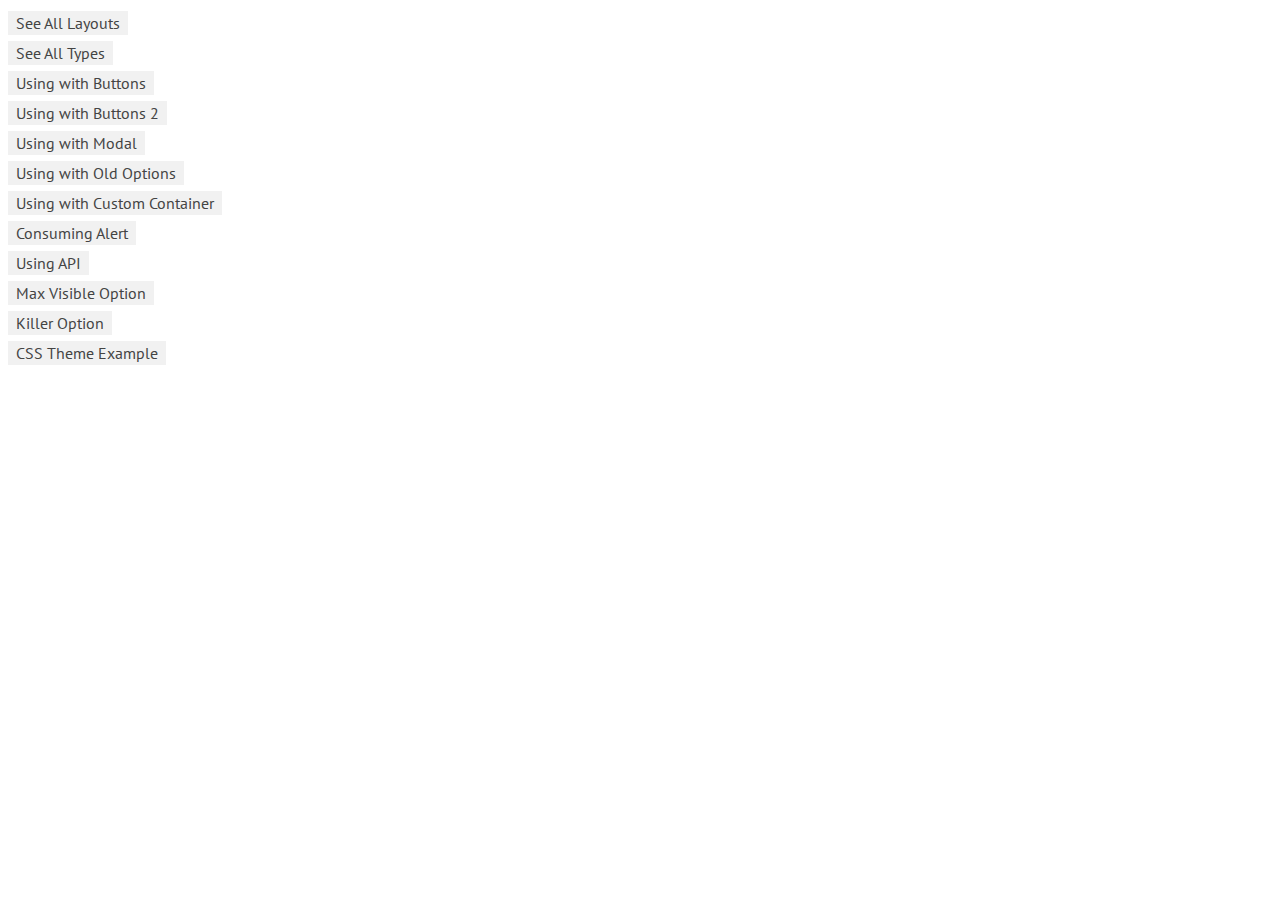
<file: cesi/static/noty-2.2.4/demo/index.html>
<!DOCTYPE html>
<html lang="en">
<head>
    <meta http-equiv="Content-Type" content="text/html; charset=UTF-8">
    <meta charset="utf-8">
    <title>Demonstration of noty</title>
    <meta name="viewport" content="width=device-width, initial-scale=1.0">
    <meta name="description" content="demonstration of some noty capabilities">

    <link href='http://fonts.googleapis.com/css?family=PT+Sans:regular,italic,bold,bolditalic&amp;subset=latin,latin-ext,cyrillic' rel='stylesheet' type='text/css'>
    <style type="text/css">

        html {
            height: 100%;
            width: 100%;
        }

        body {
            font-family: 'PT Sans', Tahoma, Arial, serif;
            line-height: 13px
        }

        a {
            color: #444;
            line-height: 30px;
            text-decoration: none;
            background: #f1f1f1;
            padding: 2px 8px;
        }

    </style>

</head>
<body>
<div class="container">
    <div>
        <a href="allLayouts.html">See All Layouts</a>
    </div>
    <div>
        <a href="allTypes.html">See All Types</a>
    </div>
    <div>
        <a href="usingWithButtons.html">Using with Buttons</a>
    </div>
    <div>
        <a href="usingWithButtons2.html">Using with Buttons 2</a>
    </div>
    <div>
        <a href="usingWithModal.html">Using with Modal</a>
    </div>
    <div>
        <a href="usingWithOldOptions.html">Using with Old Options</a>
    </div>
    <div>
        <a href="customContainer.html">Using with Custom Container</a>
    </div>
    <div>
        <a href="consumingAlert.html">Consuming Alert</a>
    </div>
    <div>
        <a href="api.html">Using API</a>
    </div>
    <div>
        <a href="usingMaxVisible.html">Max Visible Option</a>
    </div>
    <div>
        <a href="killer.html">Killer Option</a>
    </div>
    <div>
        <a href="themeCss.html">CSS Theme Example</a>
    </div>
</div>
</body>
</html>
</file>
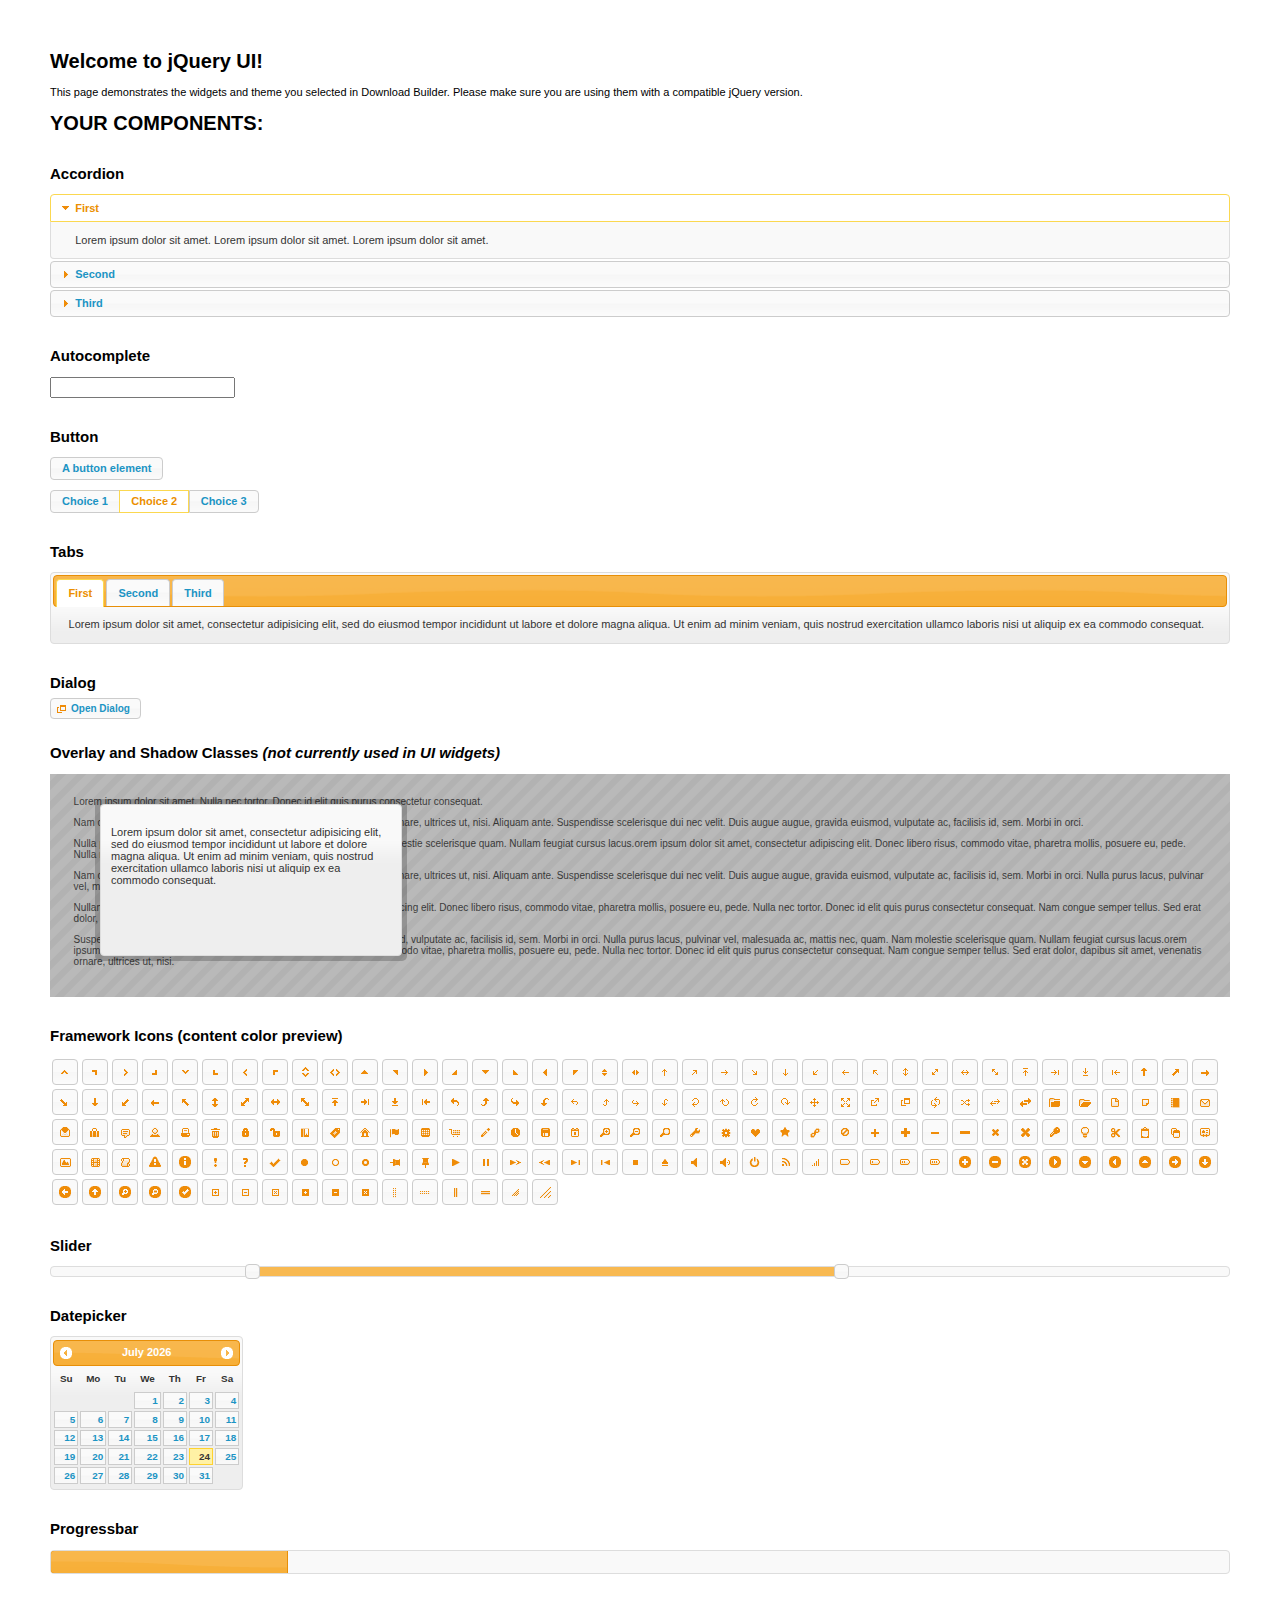
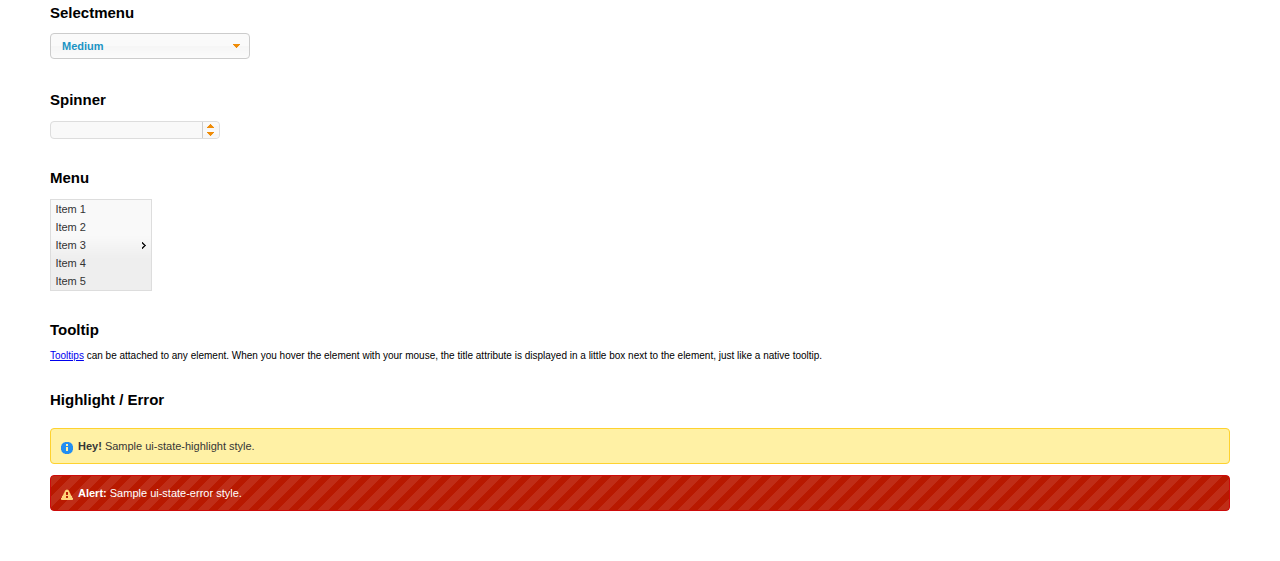
<file: cesi/static/js/ui/jquery-ui-1.11.0.custom/index.html>
<!doctype html>
<html lang="us">
<head>
	<meta charset="utf-8">
	<title>jQuery UI Example Page</title>
	<link href="jquery-ui.css" rel="stylesheet">
	<style>
	body{
		font: 62.5% "Trebuchet MS", sans-serif;
		margin: 50px;
	}
	.demoHeaders {
		margin-top: 2em;
	}
	#dialog-link {
		padding: .4em 1em .4em 20px;
		text-decoration: none;
		position: relative;
	}
	#dialog-link span.ui-icon {
		margin: 0 5px 0 0;
		position: absolute;
		left: .2em;
		top: 50%;
		margin-top: -8px;
	}
	#icons {
		margin: 0;
		padding: 0;
	}
	#icons li {
		margin: 2px;
		position: relative;
		padding: 4px 0;
		cursor: pointer;
		float: left;
		list-style: none;
	}
	#icons span.ui-icon {
		float: left;
		margin: 0 4px;
	}
	.fakewindowcontain .ui-widget-overlay {
		position: absolute;
	}
	select {
		width: 200px;
	}
	</style>
</head>
<body>

<h1>Welcome to jQuery UI!</h1>

<div class="ui-widget">
	<p>This page demonstrates the widgets and theme you selected in Download Builder. Please make sure you are using them with a compatible jQuery version.</p>
</div>

<h1>YOUR COMPONENTS:</h1>


<!-- Accordion -->
<h2 class="demoHeaders">Accordion</h2>
<div id="accordion">
	<h3>First</h3>
	<div>Lorem ipsum dolor sit amet. Lorem ipsum dolor sit amet. Lorem ipsum dolor sit amet.</div>
	<h3>Second</h3>
	<div>Phasellus mattis tincidunt nibh.</div>
	<h3>Third</h3>
	<div>Nam dui erat, auctor a, dignissim quis.</div>
</div>



<!-- Autocomplete -->
<h2 class="demoHeaders">Autocomplete</h2>
<div>
	<input id="autocomplete" title="type &quot;a&quot;">
</div>



<!-- Button -->
<h2 class="demoHeaders">Button</h2>
<button id="button">A button element</button>
<form style="margin-top: 1em;">
	<div id="radioset">
		<input type="radio" id="radio1" name="radio"><label for="radio1">Choice 1</label>
		<input type="radio" id="radio2" name="radio" checked="checked"><label for="radio2">Choice 2</label>
		<input type="radio" id="radio3" name="radio"><label for="radio3">Choice 3</label>
	</div>
</form>



<!-- Tabs -->
<h2 class="demoHeaders">Tabs</h2>
<div id="tabs">
	<ul>
		<li><a href="#tabs-1">First</a></li>
		<li><a href="#tabs-2">Second</a></li>
		<li><a href="#tabs-3">Third</a></li>
	</ul>
	<div id="tabs-1">Lorem ipsum dolor sit amet, consectetur adipisicing elit, sed do eiusmod tempor incididunt ut labore et dolore magna aliqua. Ut enim ad minim veniam, quis nostrud exercitation ullamco laboris nisi ut aliquip ex ea commodo consequat.</div>
	<div id="tabs-2">Phasellus mattis tincidunt nibh. Cras orci urna, blandit id, pretium vel, aliquet ornare, felis. Maecenas scelerisque sem non nisl. Fusce sed lorem in enim dictum bibendum.</div>
	<div id="tabs-3">Nam dui erat, auctor a, dignissim quis, sollicitudin eu, felis. Pellentesque nisi urna, interdum eget, sagittis et, consequat vestibulum, lacus. Mauris porttitor ullamcorper augue.</div>
</div>



<!-- Dialog NOTE: Dialog is not generated by UI in this demo so it can be visually styled in themeroller-->
<h2 class="demoHeaders">Dialog</h2>
<p><a href="#" id="dialog-link" class="ui-state-default ui-corner-all"><span class="ui-icon ui-icon-newwin"></span>Open Dialog</a></p>

<h2 class="demoHeaders">Overlay and Shadow Classes <em>(not currently used in UI widgets)</em></h2>
<div style="position: relative; width: 96%; height: 200px; padding:1% 2%; overflow:hidden;" class="fakewindowcontain">
	<p>Lorem ipsum dolor sit amet,  Nulla nec tortor. Donec id elit quis purus consectetur consequat. </p><p>Nam congue semper tellus. Sed erat dolor, dapibus sit amet, venenatis ornare, ultrices ut, nisi. Aliquam ante. Suspendisse scelerisque dui nec velit. Duis augue augue, gravida euismod, vulputate ac, facilisis id, sem. Morbi in orci. </p><p>Nulla purus lacus, pulvinar vel, malesuada ac, mattis nec, quam. Nam molestie scelerisque quam. Nullam feugiat cursus lacus.orem ipsum dolor sit amet, consectetur adipiscing elit. Donec libero risus, commodo vitae, pharetra mollis, posuere eu, pede. Nulla nec tortor. Donec id elit quis purus consectetur consequat. </p><p>Nam congue semper tellus. Sed erat dolor, dapibus sit amet, venenatis ornare, ultrices ut, nisi. Aliquam ante. Suspendisse scelerisque dui nec velit. Duis augue augue, gravida euismod, vulputate ac, facilisis id, sem. Morbi in orci. Nulla purus lacus, pulvinar vel, malesuada ac, mattis nec, quam. Nam molestie scelerisque quam. </p><p>Nullam feugiat cursus lacus.orem ipsum dolor sit amet, consectetur adipiscing elit. Donec libero risus, commodo vitae, pharetra mollis, posuere eu, pede. Nulla nec tortor. Donec id elit quis purus consectetur consequat. Nam congue semper tellus. Sed erat dolor, dapibus sit amet, venenatis ornare, ultrices ut, nisi. Aliquam ante. </p><p>Suspendisse scelerisque dui nec velit. Duis augue augue, gravida euismod, vulputate ac, facilisis id, sem. Morbi in orci. Nulla purus lacus, pulvinar vel, malesuada ac, mattis nec, quam. Nam molestie scelerisque quam. Nullam feugiat cursus lacus.orem ipsum dolor sit amet, consectetur adipiscing elit. Donec libero risus, commodo vitae, pharetra mollis, posuere eu, pede. Nulla nec tortor. Donec id elit quis purus consectetur consequat. Nam congue semper tellus. Sed erat dolor, dapibus sit amet, venenatis ornare, ultrices ut, nisi. </p>

	<!-- ui-dialog -->
	<div class="ui-overlay"><div class="ui-widget-overlay"></div><div class="ui-widget-shadow ui-corner-all" style="width: 302px; height: 152px; position: absolute; left: 50px; top: 30px;"></div></div>
	<div style="position: absolute; width: 280px; height: 130px;left: 50px; top: 30px; padding: 10px;" class="ui-widget ui-widget-content ui-corner-all">
		<div class="ui-dialog-content ui-widget-content" style="background: none; border: 0;">
			<p>Lorem ipsum dolor sit amet, consectetur adipisicing elit, sed do eiusmod tempor incididunt ut labore et dolore magna aliqua. Ut enim ad minim veniam, quis nostrud exercitation ullamco laboris nisi ut aliquip ex ea commodo consequat.</p>
		</div>
	</div>

</div>

<!-- ui-dialog -->
<div id="dialog" title="Dialog Title">
	<p>Lorem ipsum dolor sit amet, consectetur adipisicing elit, sed do eiusmod tempor incididunt ut labore et dolore magna aliqua. Ut enim ad minim veniam, quis nostrud exercitation ullamco laboris nisi ut aliquip ex ea commodo consequat.</p>
</div>



<h2 class="demoHeaders">Framework Icons (content color preview)</h2>
<ul id="icons" class="ui-widget ui-helper-clearfix">
	<li class="ui-state-default ui-corner-all" title=".ui-icon-carat-1-n"><span class="ui-icon ui-icon-carat-1-n"></span></li>
	<li class="ui-state-default ui-corner-all" title=".ui-icon-carat-1-ne"><span class="ui-icon ui-icon-carat-1-ne"></span></li>
	<li class="ui-state-default ui-corner-all" title=".ui-icon-carat-1-e"><span class="ui-icon ui-icon-carat-1-e"></span></li>
	<li class="ui-state-default ui-corner-all" title=".ui-icon-carat-1-se"><span class="ui-icon ui-icon-carat-1-se"></span></li>
	<li class="ui-state-default ui-corner-all" title=".ui-icon-carat-1-s"><span class="ui-icon ui-icon-carat-1-s"></span></li>
	<li class="ui-state-default ui-corner-all" title=".ui-icon-carat-1-sw"><span class="ui-icon ui-icon-carat-1-sw"></span></li>
	<li class="ui-state-default ui-corner-all" title=".ui-icon-carat-1-w"><span class="ui-icon ui-icon-carat-1-w"></span></li>
	<li class="ui-state-default ui-corner-all" title=".ui-icon-carat-1-nw"><span class="ui-icon ui-icon-carat-1-nw"></span></li>
	<li class="ui-state-default ui-corner-all" title=".ui-icon-carat-2-n-s"><span class="ui-icon ui-icon-carat-2-n-s"></span></li>
	<li class="ui-state-default ui-corner-all" title=".ui-icon-carat-2-e-w"><span class="ui-icon ui-icon-carat-2-e-w"></span></li>
	<li class="ui-state-default ui-corner-all" title=".ui-icon-triangle-1-n"><span class="ui-icon ui-icon-triangle-1-n"></span></li>
	<li class="ui-state-default ui-corner-all" title=".ui-icon-triangle-1-ne"><span class="ui-icon ui-icon-triangle-1-ne"></span></li>
	<li class="ui-state-default ui-corner-all" title=".ui-icon-triangle-1-e"><span class="ui-icon ui-icon-triangle-1-e"></span></li>
	<li class="ui-state-default ui-corner-all" title=".ui-icon-triangle-1-se"><span class="ui-icon ui-icon-triangle-1-se"></span></li>
	<li class="ui-state-default ui-corner-all" title=".ui-icon-triangle-1-s"><span class="ui-icon ui-icon-triangle-1-s"></span></li>
	<li class="ui-state-default ui-corner-all" title=".ui-icon-triangle-1-sw"><span class="ui-icon ui-icon-triangle-1-sw"></span></li>
	<li class="ui-state-default ui-corner-all" title=".ui-icon-triangle-1-w"><span class="ui-icon ui-icon-triangle-1-w"></span></li>
	<li class="ui-state-default ui-corner-all" title=".ui-icon-triangle-1-nw"><span class="ui-icon ui-icon-triangle-1-nw"></span></li>
	<li class="ui-state-default ui-corner-all" title=".ui-icon-triangle-2-n-s"><span class="ui-icon ui-icon-triangle-2-n-s"></span></li>
	<li class="ui-state-default ui-corner-all" title=".ui-icon-triangle-2-e-w"><span class="ui-icon ui-icon-triangle-2-e-w"></span></li>
	<li class="ui-state-default ui-corner-all" title=".ui-icon-arrow-1-n"><span class="ui-icon ui-icon-arrow-1-n"></span></li>
	<li class="ui-state-default ui-corner-all" title=".ui-icon-arrow-1-ne"><span class="ui-icon ui-icon-arrow-1-ne"></span></li>
	<li class="ui-state-default ui-corner-all" title=".ui-icon-arrow-1-e"><span class="ui-icon ui-icon-arrow-1-e"></span></li>
	<li class="ui-state-default ui-corner-all" title=".ui-icon-arrow-1-se"><span class="ui-icon ui-icon-arrow-1-se"></span></li>
	<li class="ui-state-default ui-corner-all" title=".ui-icon-arrow-1-s"><span class="ui-icon ui-icon-arrow-1-s"></span></li>
	<li class="ui-state-default ui-corner-all" title=".ui-icon-arrow-1-sw"><span class="ui-icon ui-icon-arrow-1-sw"></span></li>
	<li class="ui-state-default ui-corner-all" title=".ui-icon-arrow-1-w"><span class="ui-icon ui-icon-arrow-1-w"></span></li>
	<li class="ui-state-default ui-corner-all" title=".ui-icon-arrow-1-nw"><span class="ui-icon ui-icon-arrow-1-nw"></span></li>
	<li class="ui-state-default ui-corner-all" title=".ui-icon-arrow-2-n-s"><span class="ui-icon ui-icon-arrow-2-n-s"></span></li>
	<li class="ui-state-default ui-corner-all" title=".ui-icon-arrow-2-ne-sw"><span class="ui-icon ui-icon-arrow-2-ne-sw"></span></li>
	<li class="ui-state-default ui-corner-all" title=".ui-icon-arrow-2-e-w"><span class="ui-icon ui-icon-arrow-2-e-w"></span></li>
	<li class="ui-state-default ui-corner-all" title=".ui-icon-arrow-2-se-nw"><span class="ui-icon ui-icon-arrow-2-se-nw"></span></li>
	<li class="ui-state-default ui-corner-all" title=".ui-icon-arrowstop-1-n"><span class="ui-icon ui-icon-arrowstop-1-n"></span></li>
	<li class="ui-state-default ui-corner-all" title=".ui-icon-arrowstop-1-e"><span class="ui-icon ui-icon-arrowstop-1-e"></span></li>
	<li class="ui-state-default ui-corner-all" title=".ui-icon-arrowstop-1-s"><span class="ui-icon ui-icon-arrowstop-1-s"></span></li>
	<li class="ui-state-default ui-corner-all" title=".ui-icon-arrowstop-1-w"><span class="ui-icon ui-icon-arrowstop-1-w"></span></li>
	<li class="ui-state-default ui-corner-all" title=".ui-icon-arrowthick-1-n"><span class="ui-icon ui-icon-arrowthick-1-n"></span></li>
	<li class="ui-state-default ui-corner-all" title=".ui-icon-arrowthick-1-ne"><span class="ui-icon ui-icon-arrowthick-1-ne"></span></li>
	<li class="ui-state-default ui-corner-all" title=".ui-icon-arrowthick-1-e"><span class="ui-icon ui-icon-arrowthick-1-e"></span></li>
	<li class="ui-state-default ui-corner-all" title=".ui-icon-arrowthick-1-se"><span class="ui-icon ui-icon-arrowthick-1-se"></span></li>
	<li class="ui-state-default ui-corner-all" title=".ui-icon-arrowthick-1-s"><span class="ui-icon ui-icon-arrowthick-1-s"></span></li>
	<li class="ui-state-default ui-corner-all" title=".ui-icon-arrowthick-1-sw"><span class="ui-icon ui-icon-arrowthick-1-sw"></span></li>
	<li class="ui-state-default ui-corner-all" title=".ui-icon-arrowthick-1-w"><span class="ui-icon ui-icon-arrowthick-1-w"></span></li>
	<li class="ui-state-default ui-corner-all" title=".ui-icon-arrowthick-1-nw"><span class="ui-icon ui-icon-arrowthick-1-nw"></span></li>
	<li class="ui-state-default ui-corner-all" title=".ui-icon-arrowthick-2-n-s"><span class="ui-icon ui-icon-arrowthick-2-n-s"></span></li>
	<li class="ui-state-default ui-corner-all" title=".ui-icon-arrowthick-2-ne-sw"><span class="ui-icon ui-icon-arrowthick-2-ne-sw"></span></li>
	<li class="ui-state-default ui-corner-all" title=".ui-icon-arrowthick-2-e-w"><span class="ui-icon ui-icon-arrowthick-2-e-w"></span></li>
	<li class="ui-state-default ui-corner-all" title=".ui-icon-arrowthick-2-se-nw"><span class="ui-icon ui-icon-arrowthick-2-se-nw"></span></li>
	<li class="ui-state-default ui-corner-all" title=".ui-icon-arrowthickstop-1-n"><span class="ui-icon ui-icon-arrowthickstop-1-n"></span></li>
	<li class="ui-state-default ui-corner-all" title=".ui-icon-arrowthickstop-1-e"><span class="ui-icon ui-icon-arrowthickstop-1-e"></span></li>
	<li class="ui-state-default ui-corner-all" title=".ui-icon-arrowthickstop-1-s"><span class="ui-icon ui-icon-arrowthickstop-1-s"></span></li>
	<li class="ui-state-default ui-corner-all" title=".ui-icon-arrowthickstop-1-w"><span class="ui-icon ui-icon-arrowthickstop-1-w"></span></li>
	<li class="ui-state-default ui-corner-all" title=".ui-icon-arrowreturnthick-1-w"><span class="ui-icon ui-icon-arrowreturnthick-1-w"></span></li>
	<li class="ui-state-default ui-corner-all" title=".ui-icon-arrowreturnthick-1-n"><span class="ui-icon ui-icon-arrowreturnthick-1-n"></span></li>
	<li class="ui-state-default ui-corner-all" title=".ui-icon-arrowreturnthick-1-e"><span class="ui-icon ui-icon-arrowreturnthick-1-e"></span></li>
	<li class="ui-state-default ui-corner-all" title=".ui-icon-arrowreturnthick-1-s"><span class="ui-icon ui-icon-arrowreturnthick-1-s"></span></li>
	<li class="ui-state-default ui-corner-all" title=".ui-icon-arrowreturn-1-w"><span class="ui-icon ui-icon-arrowreturn-1-w"></span></li>
	<li class="ui-state-default ui-corner-all" title=".ui-icon-arrowreturn-1-n"><span class="ui-icon ui-icon-arrowreturn-1-n"></span></li>
	<li class="ui-state-default ui-corner-all" title=".ui-icon-arrowreturn-1-e"><span class="ui-icon ui-icon-arrowreturn-1-e"></span></li>
	<li class="ui-state-default ui-corner-all" title=".ui-icon-arrowreturn-1-s"><span class="ui-icon ui-icon-arrowreturn-1-s"></span></li>
	<li class="ui-state-default ui-corner-all" title=".ui-icon-arrowrefresh-1-w"><span class="ui-icon ui-icon-arrowrefresh-1-w"></span></li>
	<li class="ui-state-default ui-corner-all" title=".ui-icon-arrowrefresh-1-n"><span class="ui-icon ui-icon-arrowrefresh-1-n"></span></li>
	<li class="ui-state-default ui-corner-all" title=".ui-icon-arrowrefresh-1-e"><span class="ui-icon ui-icon-arrowrefresh-1-e"></span></li>
	<li class="ui-state-default ui-corner-all" title=".ui-icon-arrowrefresh-1-s"><span class="ui-icon ui-icon-arrowrefresh-1-s"></span></li>
	<li class="ui-state-default ui-corner-all" title=".ui-icon-arrow-4"><span class="ui-icon ui-icon-arrow-4"></span></li>
	<li class="ui-state-default ui-corner-all" title=".ui-icon-arrow-4-diag"><span class="ui-icon ui-icon-arrow-4-diag"></span></li>
	<li class="ui-state-default ui-corner-all" title=".ui-icon-extlink"><span class="ui-icon ui-icon-extlink"></span></li>
	<li class="ui-state-default ui-corner-all" title=".ui-icon-newwin"><span class="ui-icon ui-icon-newwin"></span></li>
	<li class="ui-state-default ui-corner-all" title=".ui-icon-refresh"><span class="ui-icon ui-icon-refresh"></span></li>
	<li class="ui-state-default ui-corner-all" title=".ui-icon-shuffle"><span class="ui-icon ui-icon-shuffle"></span></li>
	<li class="ui-state-default ui-corner-all" title=".ui-icon-transfer-e-w"><span class="ui-icon ui-icon-transfer-e-w"></span></li>
	<li class="ui-state-default ui-corner-all" title=".ui-icon-transferthick-e-w"><span class="ui-icon ui-icon-transferthick-e-w"></span></li>
	<li class="ui-state-default ui-corner-all" title=".ui-icon-folder-collapsed"><span class="ui-icon ui-icon-folder-collapsed"></span></li>
	<li class="ui-state-default ui-corner-all" title=".ui-icon-folder-open"><span class="ui-icon ui-icon-folder-open"></span></li>
	<li class="ui-state-default ui-corner-all" title=".ui-icon-document"><span class="ui-icon ui-icon-document"></span></li>
	<li class="ui-state-default ui-corner-all" title=".ui-icon-document-b"><span class="ui-icon ui-icon-document-b"></span></li>
	<li class="ui-state-default ui-corner-all" title=".ui-icon-note"><span class="ui-icon ui-icon-note"></span></li>
	<li class="ui-state-default ui-corner-all" title=".ui-icon-mail-closed"><span class="ui-icon ui-icon-mail-closed"></span></li>
	<li class="ui-state-default ui-corner-all" title=".ui-icon-mail-open"><span class="ui-icon ui-icon-mail-open"></span></li>
	<li class="ui-state-default ui-corner-all" title=".ui-icon-suitcase"><span class="ui-icon ui-icon-suitcase"></span></li>
	<li class="ui-state-default ui-corner-all" title=".ui-icon-comment"><span class="ui-icon ui-icon-comment"></span></li>
	<li class="ui-state-default ui-corner-all" title=".ui-icon-person"><span class="ui-icon ui-icon-person"></span></li>
	<li class="ui-state-default ui-corner-all" title=".ui-icon-print"><span class="ui-icon ui-icon-print"></span></li>
	<li class="ui-state-default ui-corner-all" title=".ui-icon-trash"><span class="ui-icon ui-icon-trash"></span></li>
	<li class="ui-state-default ui-corner-all" title=".ui-icon-locked"><span class="ui-icon ui-icon-locked"></span></li>
	<li class="ui-state-default ui-corner-all" title=".ui-icon-unlocked"><span class="ui-icon ui-icon-unlocked"></span></li>
	<li class="ui-state-default ui-corner-all" title=".ui-icon-bookmark"><span class="ui-icon ui-icon-bookmark"></span></li>
	<li class="ui-state-default ui-corner-all" title=".ui-icon-tag"><span class="ui-icon ui-icon-tag"></span></li>
	<li class="ui-state-default ui-corner-all" title=".ui-icon-home"><span class="ui-icon ui-icon-home"></span></li>
	<li class="ui-state-default ui-corner-all" title=".ui-icon-flag"><span class="ui-icon ui-icon-flag"></span></li>
	<li class="ui-state-default ui-corner-all" title=".ui-icon-calculator"><span class="ui-icon ui-icon-calculator"></span></li>
	<li class="ui-state-default ui-corner-all" title=".ui-icon-cart"><span class="ui-icon ui-icon-cart"></span></li>
	<li class="ui-state-default ui-corner-all" title=".ui-icon-pencil"><span class="ui-icon ui-icon-pencil"></span></li>
	<li class="ui-state-default ui-corner-all" title=".ui-icon-clock"><span class="ui-icon ui-icon-clock"></span></li>
	<li class="ui-state-default ui-corner-all" title=".ui-icon-disk"><span class="ui-icon ui-icon-disk"></span></li>
	<li class="ui-state-default ui-corner-all" title=".ui-icon-calendar"><span class="ui-icon ui-icon-calendar"></span></li>
	<li class="ui-state-default ui-corner-all" title=".ui-icon-zoomin"><span class="ui-icon ui-icon-zoomin"></span></li>
	<li class="ui-state-default ui-corner-all" title=".ui-icon-zoomout"><span class="ui-icon ui-icon-zoomout"></span></li>
	<li class="ui-state-default ui-corner-all" title=".ui-icon-search"><span class="ui-icon ui-icon-search"></span></li>
	<li class="ui-state-default ui-corner-all" title=".ui-icon-wrench"><span class="ui-icon ui-icon-wrench"></span></li>
	<li class="ui-state-default ui-corner-all" title=".ui-icon-gear"><span class="ui-icon ui-icon-gear"></span></li>
	<li class="ui-state-default ui-corner-all" title=".ui-icon-heart"><span class="ui-icon ui-icon-heart"></span></li>
	<li class="ui-state-default ui-corner-all" title=".ui-icon-star"><span class="ui-icon ui-icon-star"></span></li>
	<li class="ui-state-default ui-corner-all" title=".ui-icon-link"><span class="ui-icon ui-icon-link"></span></li>
	<li class="ui-state-default ui-corner-all" title=".ui-icon-cancel"><span class="ui-icon ui-icon-cancel"></span></li>
	<li class="ui-state-default ui-corner-all" title=".ui-icon-plus"><span class="ui-icon ui-icon-plus"></span></li>
	<li class="ui-state-default ui-corner-all" title=".ui-icon-plusthick"><span class="ui-icon ui-icon-plusthick"></span></li>
	<li class="ui-state-default ui-corner-all" title=".ui-icon-minus"><span class="ui-icon ui-icon-minus"></span></li>
	<li class="ui-state-default ui-corner-all" title=".ui-icon-minusthick"><span class="ui-icon ui-icon-minusthick"></span></li>
	<li class="ui-state-default ui-corner-all" title=".ui-icon-close"><span class="ui-icon ui-icon-close"></span></li>
	<li class="ui-state-default ui-corner-all" title=".ui-icon-closethick"><span class="ui-icon ui-icon-closethick"></span></li>
	<li class="ui-state-default ui-corner-all" title=".ui-icon-key"><span class="ui-icon ui-icon-key"></span></li>
	<li class="ui-state-default ui-corner-all" title=".ui-icon-lightbulb"><span class="ui-icon ui-icon-lightbulb"></span></li>
	<li class="ui-state-default ui-corner-all" title=".ui-icon-scissors"><span class="ui-icon ui-icon-scissors"></span></li>
	<li class="ui-state-default ui-corner-all" title=".ui-icon-clipboard"><span class="ui-icon ui-icon-clipboard"></span></li>
	<li class="ui-state-default ui-corner-all" title=".ui-icon-copy"><span class="ui-icon ui-icon-copy"></span></li>
	<li class="ui-state-default ui-corner-all" title=".ui-icon-contact"><span class="ui-icon ui-icon-contact"></span></li>
	<li class="ui-state-default ui-corner-all" title=".ui-icon-image"><span class="ui-icon ui-icon-image"></span></li>
	<li class="ui-state-default ui-corner-all" title=".ui-icon-video"><span class="ui-icon ui-icon-video"></span></li>
	<li class="ui-state-default ui-corner-all" title=".ui-icon-script"><span class="ui-icon ui-icon-script"></span></li>
	<li class="ui-state-default ui-corner-all" title=".ui-icon-alert"><span class="ui-icon ui-icon-alert"></span></li>
	<li class="ui-state-default ui-corner-all" title=".ui-icon-info"><span class="ui-icon ui-icon-info"></span></li>
	<li class="ui-state-default ui-corner-all" title=".ui-icon-notice"><span class="ui-icon ui-icon-notice"></span></li>
	<li class="ui-state-default ui-corner-all" title=".ui-icon-help"><span class="ui-icon ui-icon-help"></span></li>
	<li class="ui-state-default ui-corner-all" title=".ui-icon-check"><span class="ui-icon ui-icon-check"></span></li>
	<li class="ui-state-default ui-corner-all" title=".ui-icon-bullet"><span class="ui-icon ui-icon-bullet"></span></li>
	<li class="ui-state-default ui-corner-all" title=".ui-icon-radio-off"><span class="ui-icon ui-icon-radio-off"></span></li>
	<li class="ui-state-default ui-corner-all" title=".ui-icon-radio-on"><span class="ui-icon ui-icon-radio-on"></span></li>
	<li class="ui-state-default ui-corner-all" title=".ui-icon-pin-w"><span class="ui-icon ui-icon-pin-w"></span></li>
	<li class="ui-state-default ui-corner-all" title=".ui-icon-pin-s"><span class="ui-icon ui-icon-pin-s"></span></li>
	<li class="ui-state-default ui-corner-all" title=".ui-icon-play"><span class="ui-icon ui-icon-play"></span></li>
	<li class="ui-state-default ui-corner-all" title=".ui-icon-pause"><span class="ui-icon ui-icon-pause"></span></li>
	<li class="ui-state-default ui-corner-all" title=".ui-icon-seek-next"><span class="ui-icon ui-icon-seek-next"></span></li>
	<li class="ui-state-default ui-corner-all" title=".ui-icon-seek-prev"><span class="ui-icon ui-icon-seek-prev"></span></li>
	<li class="ui-state-default ui-corner-all" title=".ui-icon-seek-end"><span class="ui-icon ui-icon-seek-end"></span></li>
	<li class="ui-state-default ui-corner-all" title=".ui-icon-seek-first"><span class="ui-icon ui-icon-seek-first"></span></li>
	<li class="ui-state-default ui-corner-all" title=".ui-icon-stop"><span class="ui-icon ui-icon-stop"></span></li>
	<li class="ui-state-default ui-corner-all" title=".ui-icon-eject"><span class="ui-icon ui-icon-eject"></span></li>
	<li class="ui-state-default ui-corner-all" title=".ui-icon-volume-off"><span class="ui-icon ui-icon-volume-off"></span></li>
	<li class="ui-state-default ui-corner-all" title=".ui-icon-volume-on"><span class="ui-icon ui-icon-volume-on"></span></li>
	<li class="ui-state-default ui-corner-all" title=".ui-icon-power"><span class="ui-icon ui-icon-power"></span></li>
	<li class="ui-state-default ui-corner-all" title=".ui-icon-signal-diag"><span class="ui-icon ui-icon-signal-diag"></span></li>
	<li class="ui-state-default ui-corner-all" title=".ui-icon-signal"><span class="ui-icon ui-icon-signal"></span></li>
	<li class="ui-state-default ui-corner-all" title=".ui-icon-battery-0"><span class="ui-icon ui-icon-battery-0"></span></li>
	<li class="ui-state-default ui-corner-all" title=".ui-icon-battery-1"><span class="ui-icon ui-icon-battery-1"></span></li>
	<li class="ui-state-default ui-corner-all" title=".ui-icon-battery-2"><span class="ui-icon ui-icon-battery-2"></span></li>
	<li class="ui-state-default ui-corner-all" title=".ui-icon-battery-3"><span class="ui-icon ui-icon-battery-3"></span></li>
	<li class="ui-state-default ui-corner-all" title=".ui-icon-circle-plus"><span class="ui-icon ui-icon-circle-plus"></span></li>
	<li class="ui-state-default ui-corner-all" title=".ui-icon-circle-minus"><span class="ui-icon ui-icon-circle-minus"></span></li>
	<li class="ui-state-default ui-corner-all" title=".ui-icon-circle-close"><span class="ui-icon ui-icon-circle-close"></span></li>
	<li class="ui-state-default ui-corner-all" title=".ui-icon-circle-triangle-e"><span class="ui-icon ui-icon-circle-triangle-e"></span></li>
	<li class="ui-state-default ui-corner-all" title=".ui-icon-circle-triangle-s"><span class="ui-icon ui-icon-circle-triangle-s"></span></li>
	<li class="ui-state-default ui-corner-all" title=".ui-icon-circle-triangle-w"><span class="ui-icon ui-icon-circle-triangle-w"></span></li>
	<li class="ui-state-default ui-corner-all" title=".ui-icon-circle-triangle-n"><span class="ui-icon ui-icon-circle-triangle-n"></span></li>
	<li class="ui-state-default ui-corner-all" title=".ui-icon-circle-arrow-e"><span class="ui-icon ui-icon-circle-arrow-e"></span></li>
	<li class="ui-state-default ui-corner-all" title=".ui-icon-circle-arrow-s"><span class="ui-icon ui-icon-circle-arrow-s"></span></li>
	<li class="ui-state-default ui-corner-all" title=".ui-icon-circle-arrow-w"><span class="ui-icon ui-icon-circle-arrow-w"></span></li>
	<li class="ui-state-default ui-corner-all" title=".ui-icon-circle-arrow-n"><span class="ui-icon ui-icon-circle-arrow-n"></span></li>
	<li class="ui-state-default ui-corner-all" title=".ui-icon-circle-zoomin"><span class="ui-icon ui-icon-circle-zoomin"></span></li>
	<li class="ui-state-default ui-corner-all" title=".ui-icon-circle-zoomout"><span class="ui-icon ui-icon-circle-zoomout"></span></li>
	<li class="ui-state-default ui-corner-all" title=".ui-icon-circle-check"><span class="ui-icon ui-icon-circle-check"></span></li>
	<li class="ui-state-default ui-corner-all" title=".ui-icon-circlesmall-plus"><span class="ui-icon ui-icon-circlesmall-plus"></span></li>
	<li class="ui-state-default ui-corner-all" title=".ui-icon-circlesmall-minus"><span class="ui-icon ui-icon-circlesmall-minus"></span></li>
	<li class="ui-state-default ui-corner-all" title=".ui-icon-circlesmall-close"><span class="ui-icon ui-icon-circlesmall-close"></span></li>
	<li class="ui-state-default ui-corner-all" title=".ui-icon-squaresmall-plus"><span class="ui-icon ui-icon-squaresmall-plus"></span></li>
	<li class="ui-state-default ui-corner-all" title=".ui-icon-squaresmall-minus"><span class="ui-icon ui-icon-squaresmall-minus"></span></li>
	<li class="ui-state-default ui-corner-all" title=".ui-icon-squaresmall-close"><span class="ui-icon ui-icon-squaresmall-close"></span></li>
	<li class="ui-state-default ui-corner-all" title=".ui-icon-grip-dotted-vertical"><span class="ui-icon ui-icon-grip-dotted-vertical"></span></li>
	<li class="ui-state-default ui-corner-all" title=".ui-icon-grip-dotted-horizontal"><span class="ui-icon ui-icon-grip-dotted-horizontal"></span></li>
	<li class="ui-state-default ui-corner-all" title=".ui-icon-grip-solid-vertical"><span class="ui-icon ui-icon-grip-solid-vertical"></span></li>
	<li class="ui-state-default ui-corner-all" title=".ui-icon-grip-solid-horizontal"><span class="ui-icon ui-icon-grip-solid-horizontal"></span></li>
	<li class="ui-state-default ui-corner-all" title=".ui-icon-gripsmall-diagonal-se"><span class="ui-icon ui-icon-gripsmall-diagonal-se"></span></li>
	<li class="ui-state-default ui-corner-all" title=".ui-icon-grip-diagonal-se"><span class="ui-icon ui-icon-grip-diagonal-se"></span></li>
</ul>


<!-- Slider -->
<h2 class="demoHeaders">Slider</h2>
<div id="slider"></div>



<!-- Datepicker -->
<h2 class="demoHeaders">Datepicker</h2>
<div id="datepicker"></div>



<!-- Progressbar -->
<h2 class="demoHeaders">Progressbar</h2>
<div id="progressbar"></div>



<!-- Progressbar -->
<h2 class="demoHeaders">Selectmenu</h2>
<select id="selectmenu">
	<option>Slower</option>
	<option>Slow</option>
	<option selected="selected">Medium</option>
	<option>Fast</option>
	<option>Faster</option>
</select>



<!-- Spinner -->
<h2 class="demoHeaders">Spinner</h2>
<input id="spinner">



<!-- Menu -->
<h2 class="demoHeaders">Menu</h2>
<ul style="width:100px;" id="menu">
	<li>Item 1</li>
	<li>Item 2</li>
	<li>Item 3
		<ul>
			<li>Item 3-1</li>
			<li>Item 3-2</li>
			<li>Item 3-3</li>
			<li>Item 3-4</li>
			<li>Item 3-5</li>
		</ul>
	</li>
	<li>Item 4</li>
	<li>Item 5</li>
</ul>



<!-- Tooltip -->
<h2 class="demoHeaders">Tooltip</h2>
<p id="tooltip">
	<a href="#" title="That&apos;s what this widget is">Tooltips</a> can be attached to any element. When you hover
the element with your mouse, the title attribute is displayed in a little box next to the element, just like a native tooltip.
</p>


<!-- Highlight / Error -->
<h2 class="demoHeaders">Highlight / Error</h2>
<div class="ui-widget">
	<div class="ui-state-highlight ui-corner-all" style="margin-top: 20px; padding: 0 .7em;">
		<p><span class="ui-icon ui-icon-info" style="float: left; margin-right: .3em;"></span>
		<strong>Hey!</strong> Sample ui-state-highlight style.</p>
	</div>
</div>
<br>
<div class="ui-widget">
	<div class="ui-state-error ui-corner-all" style="padding: 0 .7em;">
		<p><span class="ui-icon ui-icon-alert" style="float: left; margin-right: .3em;"></span>
		<strong>Alert:</strong> Sample ui-state-error style.</p>
	</div>
</div>

<script src="external/jquery/jquery.js"></script>
<script src="jquery-ui.js"></script>
<script>

$( "#accordion" ).accordion();



var availableTags = [
	"ActionScript",
	"AppleScript",
	"Asp",
	"BASIC",
	"C",
	"C++",
	"Clojure",
	"COBOL",
	"ColdFusion",
	"Erlang",
	"Fortran",
	"Groovy",
	"Haskell",
	"Java",
	"JavaScript",
	"Lisp",
	"Perl",
	"PHP",
	"Python",
	"Ruby",
	"Scala",
	"Scheme"
];
$( "#autocomplete" ).autocomplete({
	source: availableTags
});



$( "#button" ).button();
$( "#radioset" ).buttonset();



$( "#tabs" ).tabs();



$( "#dialog" ).dialog({
	autoOpen: false,
	width: 400,
	buttons: [
		{
			text: "Ok",
			click: function() {
				$( this ).dialog( "close" );
			}
		},
		{
			text: "Cancel",
			click: function() {
				$( this ).dialog( "close" );
			}
		}
	]
});

// Link to open the dialog
$( "#dialog-link" ).click(function( event ) {
	$( "#dialog" ).dialog( "open" );
	event.preventDefault();
});



$( "#datepicker" ).datepicker({
	inline: true
});



$( "#slider" ).slider({
	range: true,
	values: [ 17, 67 ]
});



$( "#progressbar" ).progressbar({
	value: 20
});



$( "#spinner" ).spinner();



$( "#menu" ).menu();



$( "#tooltip" ).tooltip();



$( "#selectmenu" ).selectmenu();


// Hover states on the static widgets
$( "#dialog-link, #icons li" ).hover(
	function() {
		$( this ).addClass( "ui-state-hover" );
	},
	function() {
		$( this ).removeClass( "ui-state-hover" );
	}
);
</script>
</body>
</html>
</file>
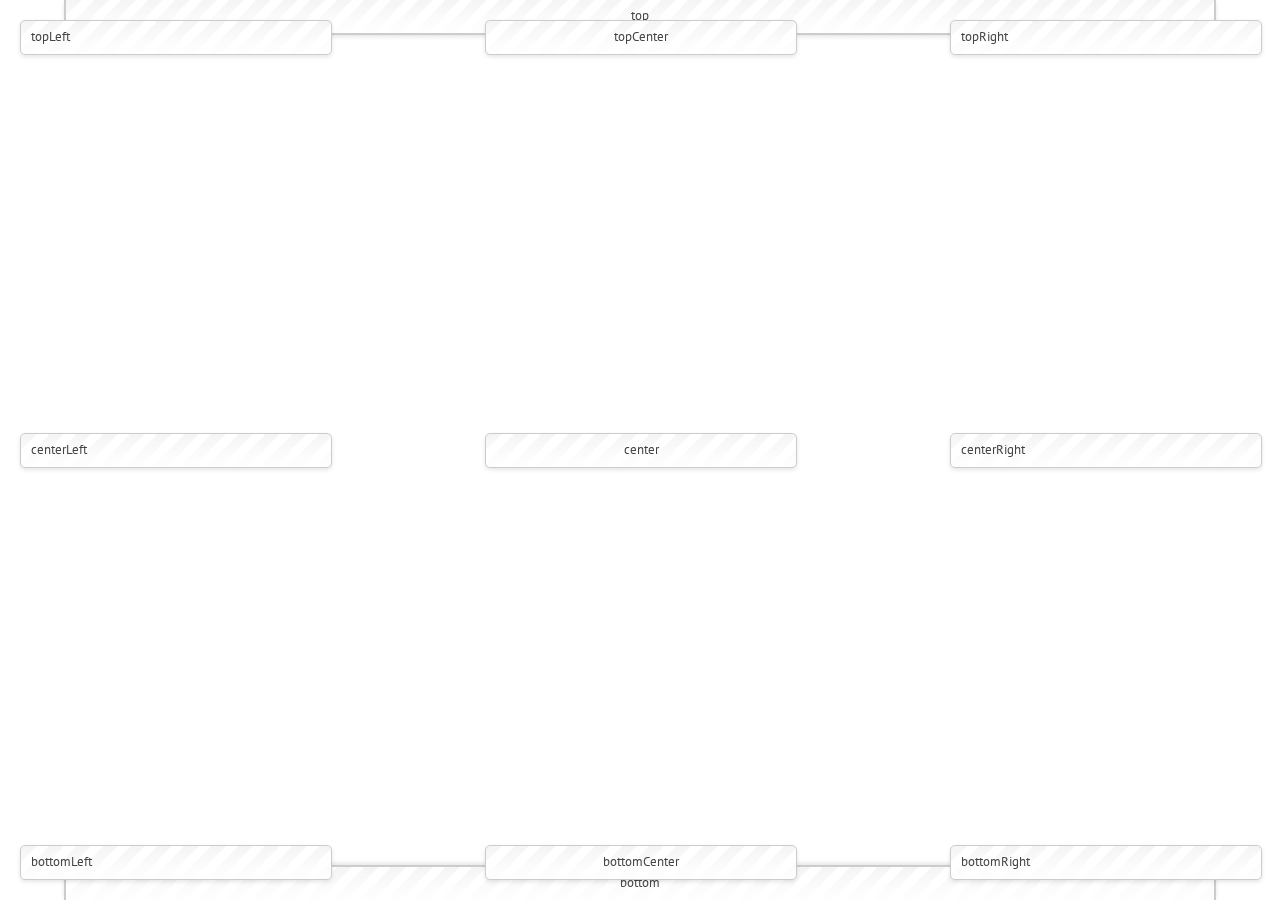
<file: cesi/static/noty-2.2.4/demo/allLayouts.html>
<!DOCTYPE html>
<html lang="en">
<head>
    <meta http-equiv="Content-Type" content="text/html; charset=UTF-8">
    <meta charset="utf-8">
    <title>Notification Layouts</title>
    <meta name="viewport" content="width=device-width, initial-scale=1.0">
    <meta name="description" content="demonstration of some noty capabilities">

    <link href='http://fonts.googleapis.com/css?family=PT+Sans:regular,italic,bold,bolditalic&amp;subset=latin,latin-ext,cyrillic' rel='stylesheet' type='text/css'>
    <style type="text/css">

        html {
            height: 100%;
            width: 100%;
        }

        body {
            font-family: 'PT Sans', Tahoma, Arial, serif;
            line-height: 13px
        }

    </style>

    <link rel="stylesheet" type="text/css" href="buttons.css"/>

</head>
<body>

<div class="container">

    <div id="customContainer"></div>

</div>

<script src="jquery-1.7.2.min.js"></script>

<!-- noty -->
<script type="text/javascript" src="../js/noty/packaged/jquery.noty.packaged.min.js"></script>

<script type="text/javascript">

    function generate(layout) {
        var n = noty({
            text        : layout,
            type        : 'alert',
            dismissQueue: true,
            layout      : layout,
            theme       : 'defaultTheme'
        });
        console.log('html: ' + n.options.id);
    }

    function generateAll() {
        generate('top');
        generate('topCenter');
        generate('topLeft');
        generate('topRight');
        generate('center');
        generate('centerLeft');
        generate('centerRight');
        generate('bottom');
        generate('bottomCenter');
        generate('bottomLeft');
        generate('bottomRight');
    }

    $(document).ready(function () {

        generateAll();

    });

</script>
</body>
</html>
</file>
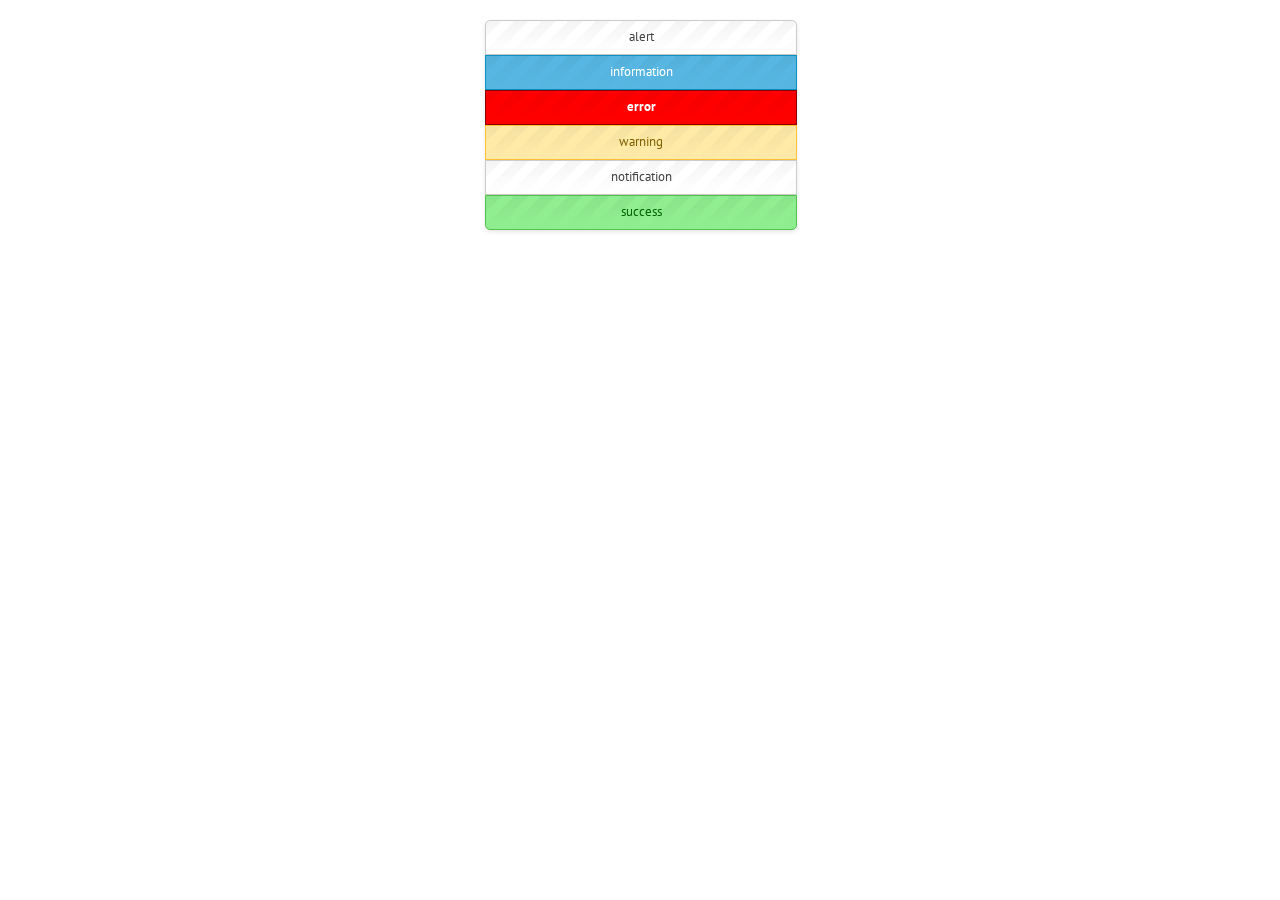
<file: cesi/static/noty-2.2.4/demo/allTypes.html>
<!DOCTYPE html>
<html lang="en">
<head>
    <meta http-equiv="Content-Type" content="text/html; charset=UTF-8">
    <meta charset="utf-8">
    <title>Notification Types</title>
    <meta name="viewport" content="width=device-width, initial-scale=1.0">
    <meta name="description" content="demonstration of some noty capabilities">

    <link href='http://fonts.googleapis.com/css?family=PT+Sans:regular,italic,bold,bolditalic&amp;subset=latin,latin-ext,cyrillic' rel='stylesheet' type='text/css'>
    <style type="text/css">

        html {
            height: 100%;
            width: 100%;
        }

        body {
            font-family: 'PT Sans', Tahoma, Arial, serif;
            line-height: 13px
        }

    </style>

    <link rel="stylesheet" type="text/css" href="buttons.css"/>

</head>
<body>

<div class="container">

    <div id="customContainer"></div>

</div>

<script src="jquery-1.7.2.min.js"></script>

<!-- noty -->
<script type="text/javascript" src="../js/noty/packaged/jquery.noty.packaged.min.js"></script>

<script type="text/javascript">

    function generate(type) {
        var n = noty({
            text        : type,
            type        : type,
            dismissQueue: true,
            layout      : 'topCenter',
            theme       : 'defaultTheme',
            maxVisible  : 10
        });
        console.log('html: ' + n.options.id);
    }

    function generateAll() {
        generate('alert');
        generate('information');
        generate('error');
        generate('warning');
        generate('notification');
        generate('success');
    }

    $(document).ready(function () {

        generateAll();

    });

</script>
</body>
</html>
</file>
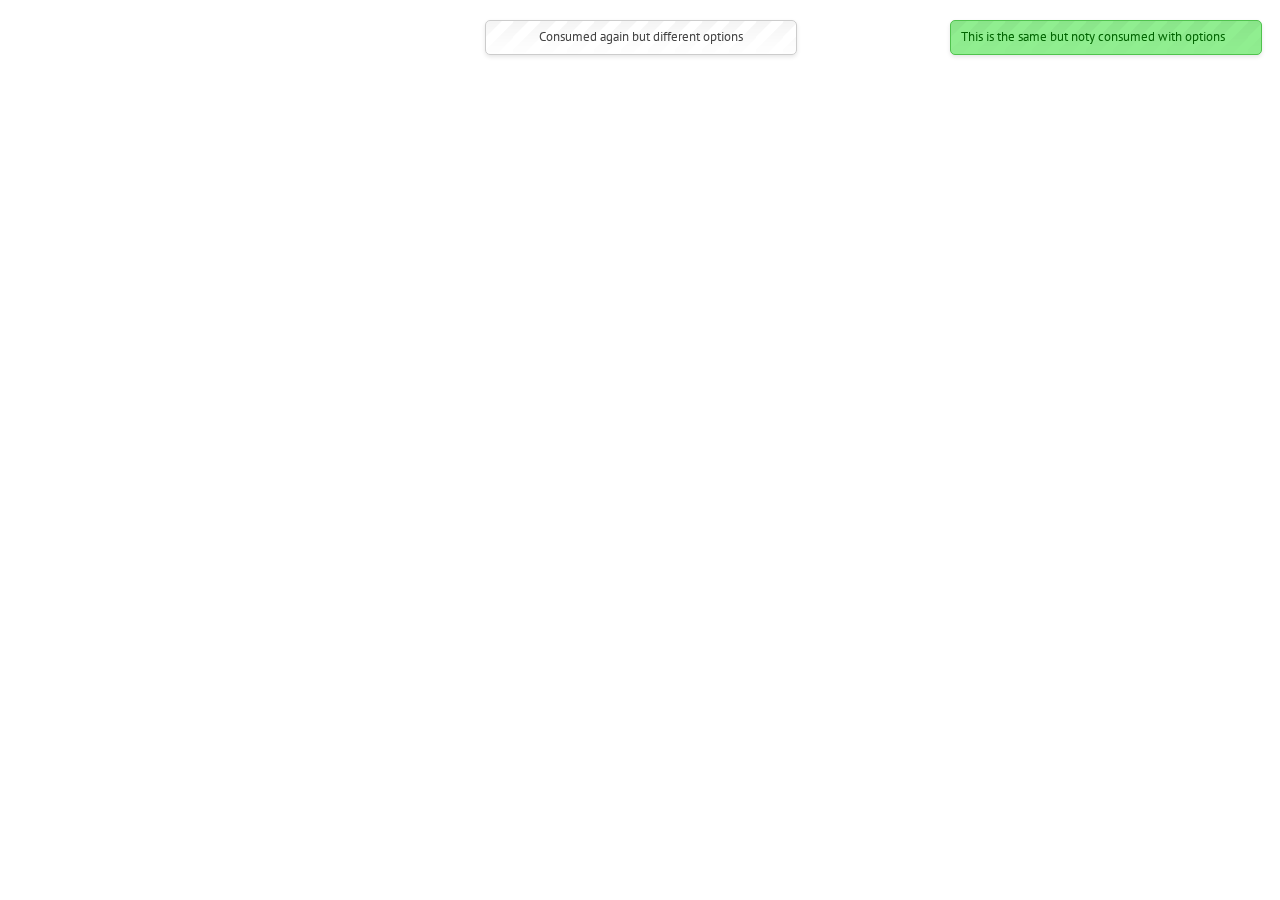
<file: cesi/static/noty-2.2.4/demo/consumingAlert.html>
<!DOCTYPE html>
<html lang="en">
<head>
    <meta http-equiv="Content-Type" content="text/html; charset=UTF-8">
    <meta charset="utf-8">
    <title>Notification Types</title>
    <meta name="viewport" content="width=device-width, initial-scale=1.0">
    <meta name="description" content="demonstration of some noty capabilities">

    <link href='http://fonts.googleapis.com/css?family=PT+Sans:regular,italic,bold,bolditalic&amp;subset=latin,latin-ext,cyrillic' rel='stylesheet' type='text/css'>
    <style type="text/css">

        html {
            height: 100%;
            width: 100%;
        }

        body {
            font-family: 'PT Sans', Tahoma, Arial, serif;
            line-height: 13px
        }

    </style>

    <link rel="stylesheet" type="text/css" href="buttons.css"/>

</head>
<body>

<div class="container">

    <div id="customContainer"></div>

</div>

<script src="jquery-1.7.2.min.js"></script>

<!-- noty -->
<script type="text/javascript" src="../js/noty/packaged/jquery.noty.packaged.min.js"></script>

<script type="text/javascript">

    $(document).ready(function () {

        alert("This is a basic window alert");

        $.noty.consumeAlert({layout: 'topRight', type: 'success', dismissQueue: true});

        alert("This is the same but noty consumed with options");

        $.noty.consumeAlert({layout: 'topCenter', type: 'alert', dismissQueue: true});

        alert("Consumed again but different options");

        $.noty.stopConsumeAlert();

        alert("This is just alert without consume");

    });

</script>
</body>
</html>
</file>
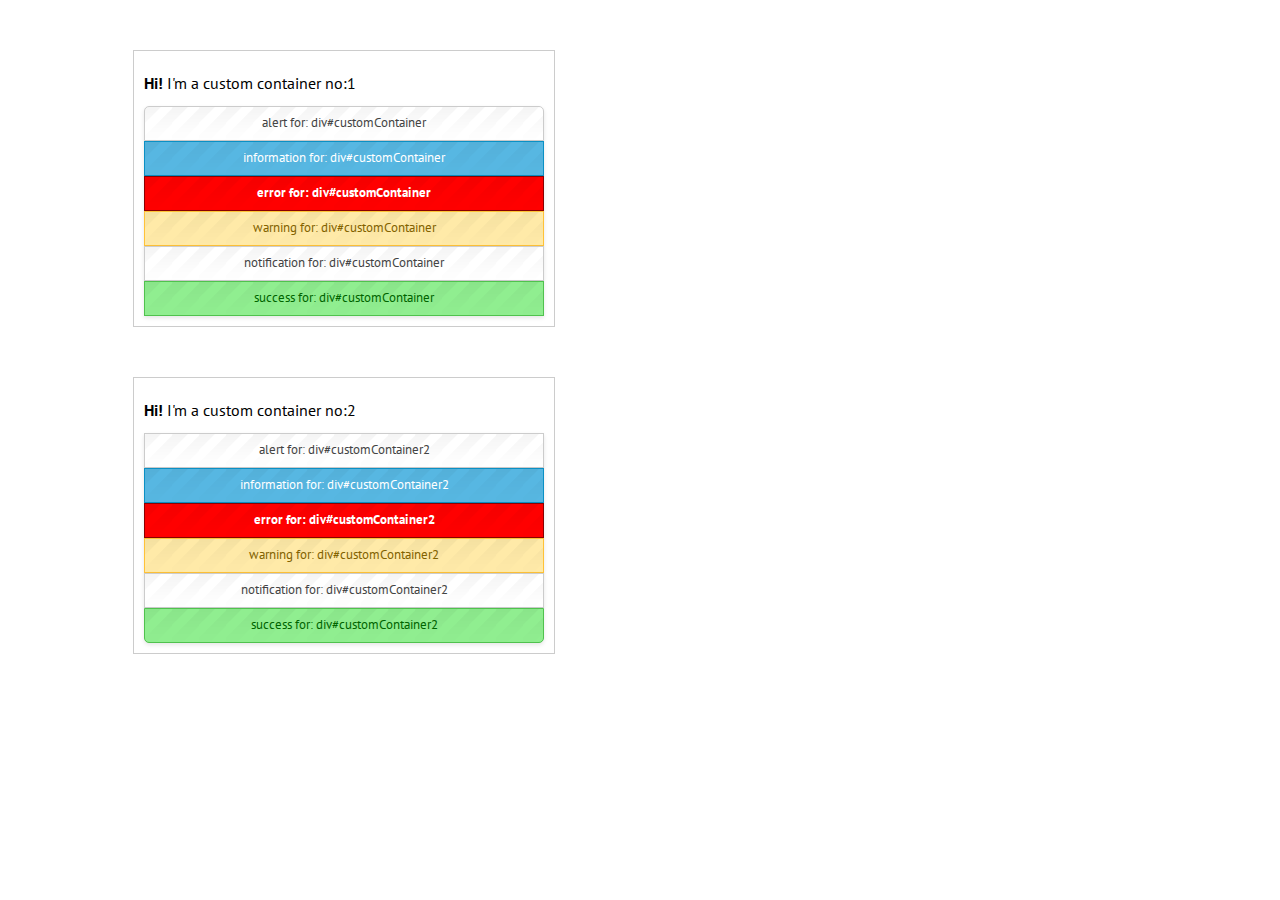
<file: cesi/static/noty-2.2.4/demo/customContainer.html>
<!DOCTYPE html>
<html lang="en">
<head>
    <meta http-equiv="Content-Type" content="text/html; charset=UTF-8">
    <meta charset="utf-8">
    <title>Notification Types</title>
    <meta name="viewport" content="width=device-width, initial-scale=1.0">
    <meta name="description" content="demonstration of some noty capabilities">

    <link href='http://fonts.googleapis.com/css?family=PT+Sans:regular,italic,bold,bolditalic&amp;subset=latin,latin-ext,cyrillic' rel='stylesheet' type='text/css'>
    <style type="text/css">

        html {
            height: 100%;
            width: 100%;
        }

        body {
            font-family: 'PT Sans', Tahoma, Arial, serif;
            line-height: 13px
        }

    </style>

    <link rel="stylesheet" type="text/css" href="buttons.css"/>

</head>
<body>

<div class="container">

    <div id="customContainer" style="width: 400px; margin-left: 125px; margin-top: 50px; border: 1px solid #ccc; padding: 10px">
        <p><strong>Hi!</strong> I'm a custom container no:1</p>
    </div>

    <div id="customContainer2" style="width: 400px; margin-left: 125px; margin-top: 50px; border: 1px solid #ccc; padding: 10px">
        <p><strong>Hi!</strong> I'm a custom container no:2</p>
    </div>

</div>

<script src="jquery-1.7.2.min.js"></script>

<!-- noty -->
<script type="text/javascript" src="../js/noty/packaged/jquery.noty.packaged.min.js"></script>

<script type="text/javascript">

    function generate(container, type) {

        var n = $(container).noty({
            text        : type + ' for: ' + container,
            type        : type,
            dismissQueue: true,
            layout      : 'topCenter',
            theme       : 'defaultTheme',
            maxVisible  : 30
        });

        console.log('html: ' + n.options.id);
    }

    function generateAll() {
        generate('div#customContainer2', 'alert');
        generate('div#customContainer2', 'information');
        generate('div#customContainer2', 'error');
        generate('div#customContainer2', 'warning');
        generate('div#customContainer2', 'notification');
        generate('div#customContainer2', 'success');

        generate('div#customContainer', 'alert');
        generate('div#customContainer', 'information');
        generate('div#customContainer', 'error');
        generate('div#customContainer', 'warning');
        generate('div#customContainer', 'notification');
        generate('div#customContainer', 'success');
    }

    $(document).ready(function () {

        generateAll();

    });

</script>
</body>
</html>
</file>
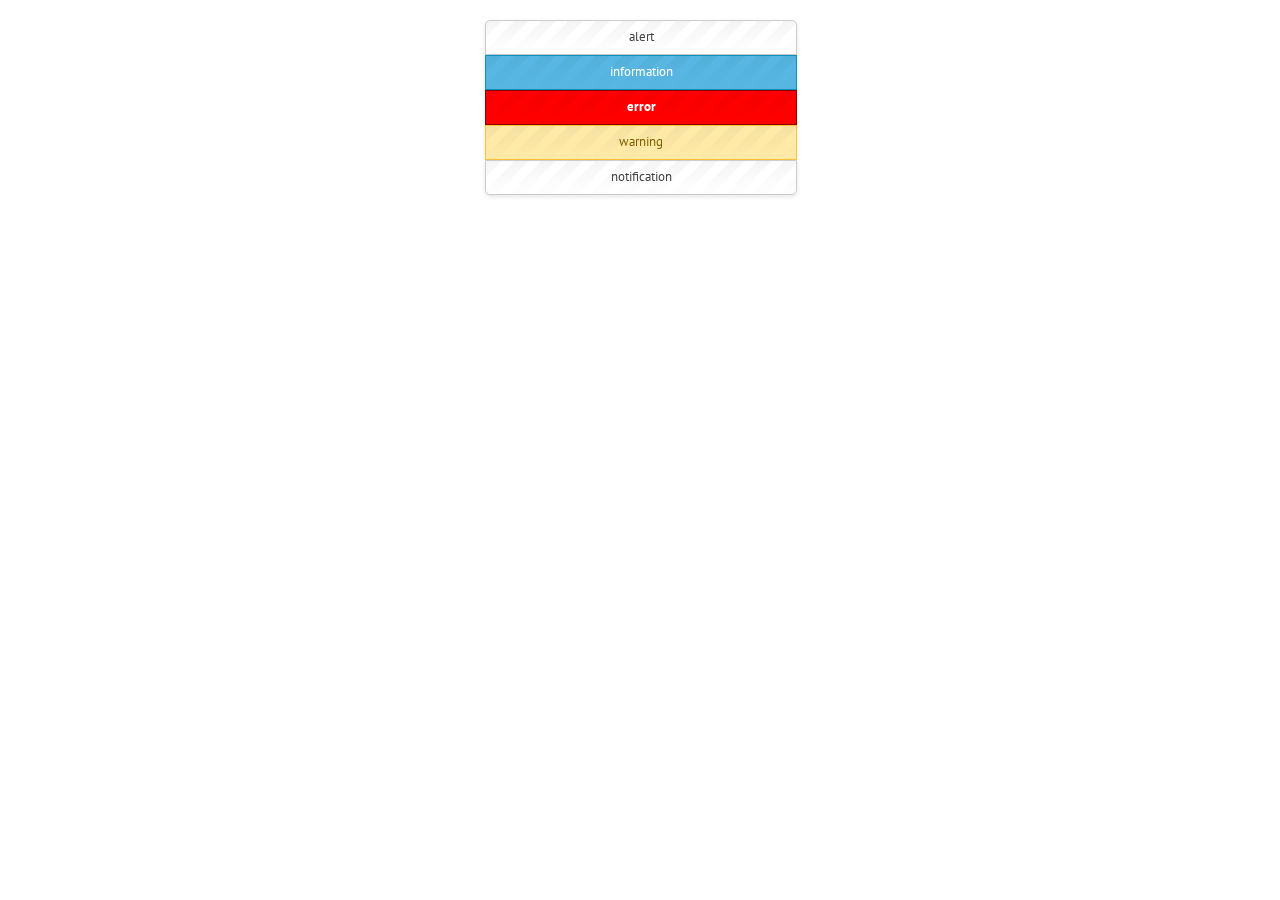
<file: cesi/static/noty-2.2.4/demo/killer.html>
<!DOCTYPE html>
<html lang="en">
<head>
    <meta http-equiv="Content-Type" content="text/html; charset=UTF-8">
    <meta charset="utf-8">
    <title>Killer Option</title>
    <meta name="viewport" content="width=device-width, initial-scale=1.0">
    <meta name="description" content="demonstration of some noty capabilities">

    <link href='http://fonts.googleapis.com/css?family=PT+Sans:regular,italic,bold,bolditalic&amp;subset=latin,latin-ext,cyrillic' rel='stylesheet' type='text/css'>
    <style type="text/css">

        html {
            height: 100%;
            width: 100%;
        }

        body {
            font-family: 'PT Sans', Tahoma, Arial, serif;
            line-height: 13px
        }

    </style>

    <link rel="stylesheet" type="text/css" href="buttons.css"/>

</head>
<body>

<div class="container">

    <div id="customContainer"></div>

</div>

<script src="jquery-1.7.2.min.js"></script>

<!-- noty -->
<script type="text/javascript" src="../js/noty/packaged/jquery.noty.packaged.min.js"></script>

<script type="text/javascript">

    function generate(type) {
        var n = noty({
            text        : type,
            type        : type,
            dismissQueue: true,
            layout      : 'topCenter',
            theme       : 'defaultTheme'
        });
        console.log('html: ' + n.options.id);
    }

    function generateKiller() {
        var n = noty({
            text        : 'I\'m the killer noty!',
            type        : 'error',
            dismissQueue: true,
            killer      : true,
            layout      : 'topLeft',
            theme       : 'defaultTheme'
        });
        console.log('html: ' + n.options.id);
    }

    function generateAll() {
        generate('alert');
        generate('information');
        generate('error');
        generate('warning');
        generate('notification');
        generate('success');
    }

    $(document).ready(function () {

        generateAll();

        setTimeout(function () {
            generateKiller();
        }, 2000);

    });

</script>
</body>
</html>
</file>
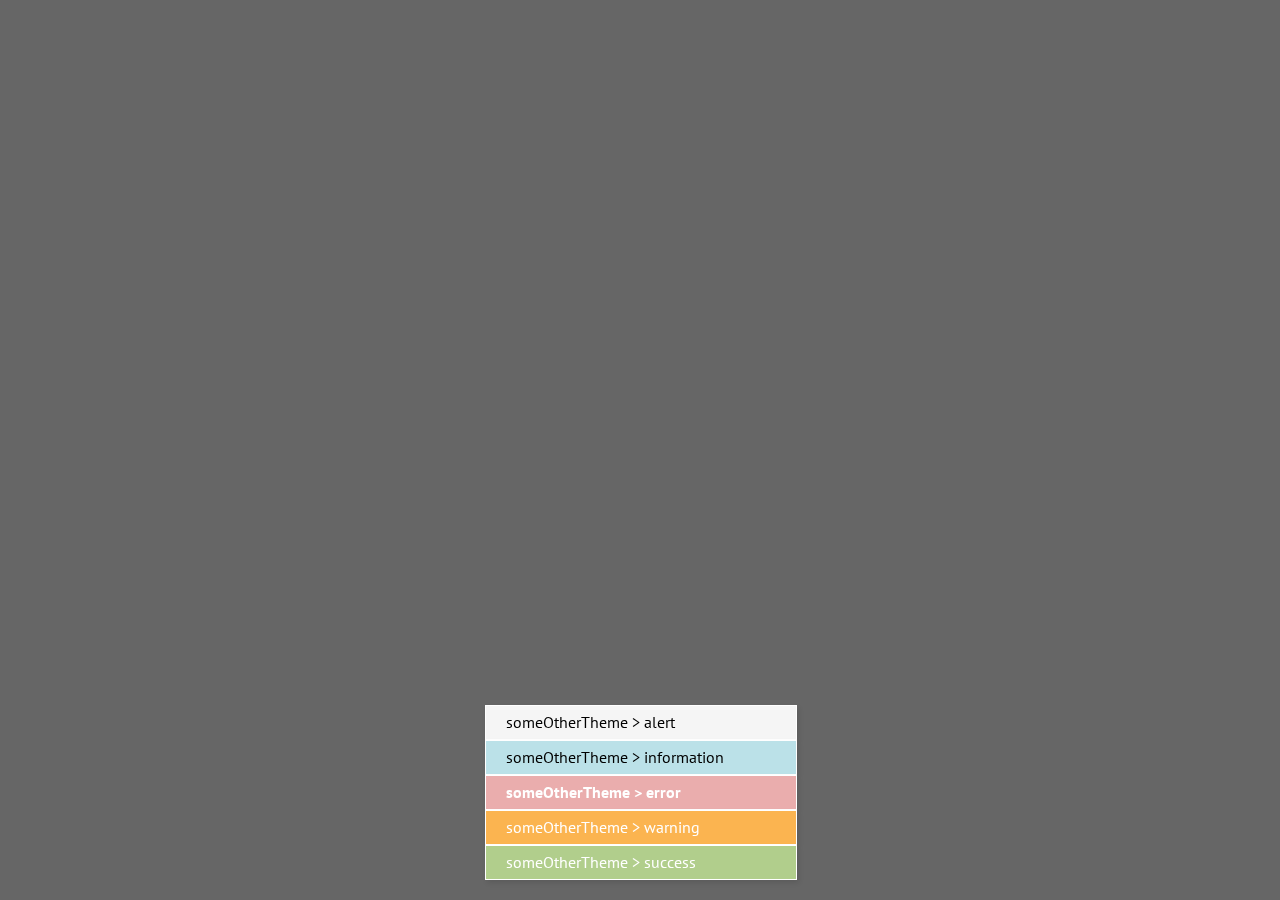
<file: cesi/static/noty-2.2.4/demo/themeCss.html>
<!DOCTYPE html>
<html lang="en">
<head>
    <meta http-equiv="Content-Type" content="text/html; charset=UTF-8">
    <meta charset="utf-8">
    <title>CSS Theme</title>
    <meta name="viewport" content="width=device-width, initial-scale=1.0">
    <meta name="description" content="demonstration of some noty capabilities">

    <link href='http://fonts.googleapis.com/css?family=PT+Sans:regular,italic,bold,bolditalic&amp;subset=latin,latin-ext,cyrillic' rel='stylesheet' type='text/css'>
    <style type="text/css">

        html {
            height: 100%;
            width: 100%;
        }

        body {
            font-family: 'PT Sans', Tahoma, Arial, serif;
            line-height: 13px
        }

    </style>

    <link rel="stylesheet" type="text/css" href="buttons.css"/>

    <style type="text/css">

        .someOtherTheme {
            overflow: hidden;
            border: 1px solid #fff;
            box-shadow: 2px 3px 5px rgba(0, 0, 0, 0.1);
            position: relative;
        }

        .someOtherTheme.noty_container_type_alert {
            background-color: #f5f5f5;
        }

        .someOtherTheme.noty_container_type_information {
            background-color: #bbe1e8;
        }

        .someOtherTheme.noty_container_type_error {
            background-color: #eaadad;
            color: #fff;
            font-weight: bold
        }

        .someOtherTheme.noty_container_type_warning {
            background-color: #fbb450;
            color: #fff;
        }

        .someOtherTheme.noty_container_type_success {
            background-color: #b1ce8c;
            color: #fff;
        }

        .someOtherTheme .noty_message {
            padding: 10px 20px;
        }

        .someOtherTheme .noty_close {
            position: absolute;
            top: 4px;
            right: 4px;
            width: 10px;
            height: 10px;
            background: url("[data-uri]");
            visibility: hidden;
            opacity: 0.5;
            cursor: pointer;
        }

        .someOtherTheme:hover > .noty_bar > .noty_message > .noty_close {
            visibility: visible;
        }

        .noty_modal.someOtherTheme {
            position: fixed;
            width: 100%;
            height: 100%;
            background-color: #000;
            z-index: 10000;
            opacity: 0.6;
            display: none;
            border: none;
            left: 0;
            top: 0
        }

    </style>

</head>
<body>

<div class="container">

    <div id="customContainer"></div>

</div>

<script src="jquery-1.7.2.min.js"></script>

<!-- noty -->
<script type="text/javascript" src="../js/noty/packaged/jquery.noty.packaged.min.js"></script>

<script type="text/javascript">

    function generate(type, theme) {
        var n = noty({
            text        : theme + ' > ' + type,
            type        : type,
            dismissQueue: true,
            layout      : theme == 'defaultTheme' ? 'topCenter' : 'bottomCenter',
            theme       : theme,
            closeWith   : ['button', 'click'],
            maxVisible  : 20,
            modal       : true
        });
        console.log('html: ' + n.options.id);
    }

    function generateAll() {
//        generate('alert', 'defaultTheme');
//        generate('information', 'defaultTheme');
//        generate('error', 'defaultTheme');
//        generate('warning', 'defaultTheme');
//        generate('success', 'defaultTheme');

        generate('alert', 'someOtherTheme');
        generate('information', 'someOtherTheme');
        generate('error', 'someOtherTheme');
        generate('warning', 'someOtherTheme');
        generate('success', 'someOtherTheme');
    }

    $(document).ready(function () {
        generateAll();
    });

</script>
</body>
</html>
</file>
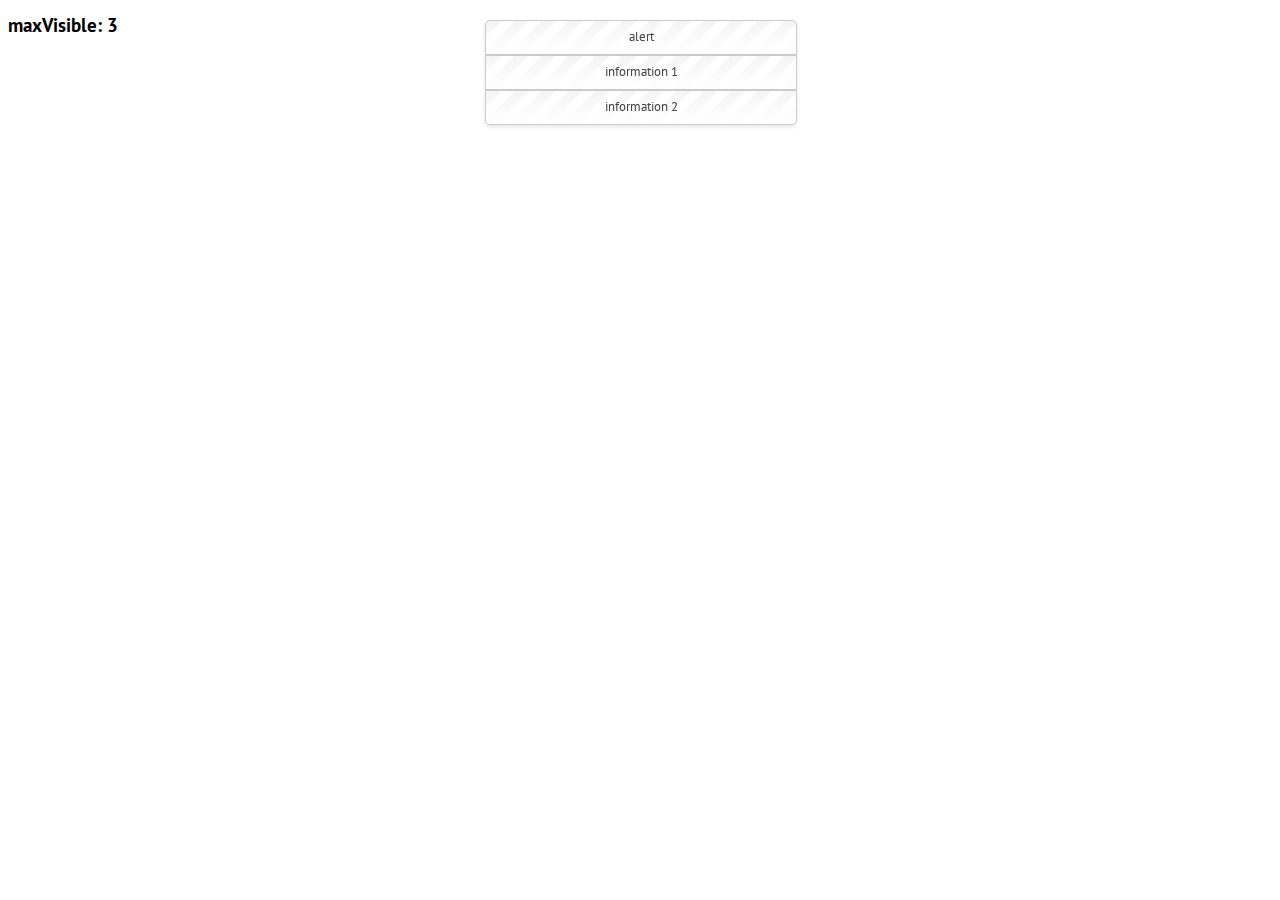
<file: cesi/static/noty-2.2.4/demo/usingMaxVisible.html>
﻿<!DOCTYPE html>
<html lang="en">
<head>
    <meta http-equiv="Content-Type" content="text/html; charset=UTF-8">
    <meta charset="utf-8">
    <title>MaxVisible Option</title>
    <meta name="viewport" content="width=device-width, initial-scale=1.0">
    <meta name="description" content="demonstration of some noty capabilities">

    <link href='http://fonts.googleapis.com/css?family=PT+Sans:regular,italic,bold,bolditalic&amp;subset=latin,latin-ext,cyrillic' rel='stylesheet' type='text/css'>
    <style type="text/css">

        html {
            height: 100%;
            width: 100%;
        }

        body {
            font-family: 'PT Sans', Tahoma, Arial, serif;
            line-height: 13px
        }

    </style>

    <link rel="stylesheet" type="text/css" href="buttons.css"/>

</head>
<body>

<h3>maxVisible: 3</h3>
<script src="jquery-1.7.2.min.js"></script>

<!-- noty -->
<script type="text/javascript" src="../js/noty/packaged/jquery.noty.packaged.min.js"></script>

<script type="text/javascript">

    function generate(type) {

        var n = noty({
            text        : type,
            type        : type,
            dismissQueue: true,
            modal       : false,
            maxVisible  : 3,
            timeout     : 2000,
            layout      : 'topCenter',
            theme       : 'defaultTheme'
        });

        console.log('html: ' + n.options.id);
    }

    function generateAll() {
        generate('alert');
        generate('information 1');
        generate('information 2');
        generate('information 3');
        generate('information 4');
        generate('information 5');
        generate('information 6');
        generate('information 7');
        generate('information 8');
        generate('information 9');
        generate('information 10');
        generate('information 11');
        generate('information 12');
        generate('information 13');
        generate('information 14');
        generate('information 15');
        generate('information 16');
        generate('information 17');
        generate('information 18');
        generate('information 19');
        generate('information 20');
        generate('error');
        generate('warning');
        generate('notification');
        generate('success');
    }

    $(document).ready(function () {

        generateAll();

    });

</script>
</body>
</html>
</file>
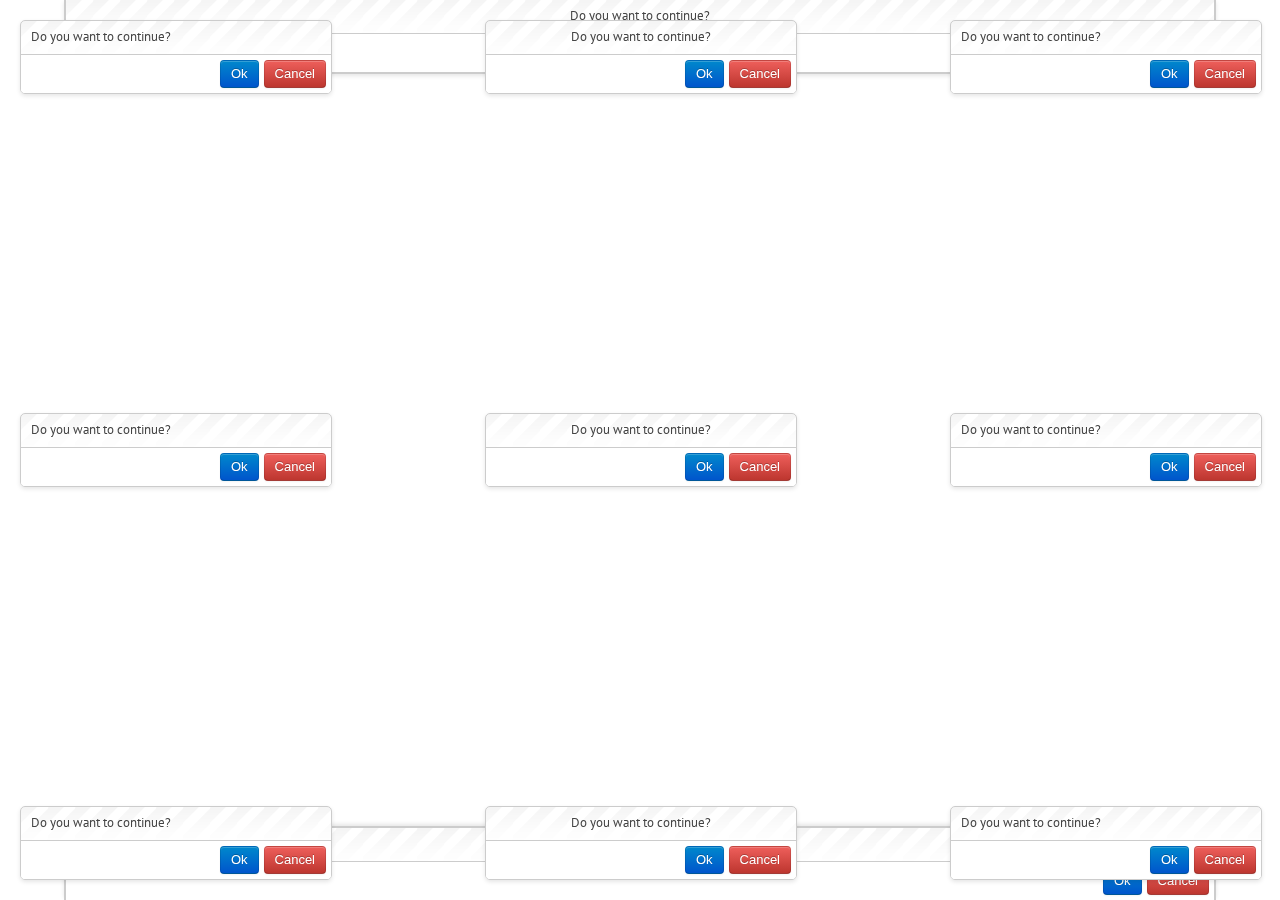
<file: cesi/static/noty-2.2.4/demo/usingWithButtons.html>
<!DOCTYPE html>
<html lang="en">
<head>
    <meta http-equiv="Content-Type" content="text/html; charset=UTF-8">
    <meta charset="utf-8">
    <title>Using with Buttons</title>
    <meta name="viewport" content="width=device-width, initial-scale=1.0">
    <meta name="description" content="demonstration of some noty capabilities">

    <link href='http://fonts.googleapis.com/css?family=PT+Sans:regular,italic,bold,bolditalic&amp;subset=latin,latin-ext,cyrillic' rel='stylesheet' type='text/css'>
    <style type="text/css">

        html {
            height: 100%;
            width: 100%;
        }

        body {
            font-family: 'PT Sans', Tahoma, Arial, serif;
            line-height: 13px
        }

    </style>

    <link rel="stylesheet" type="text/css" href="buttons.css"/>

</head>
<body>

<div class="container">

    <div id="customContainer"></div>

</div>

<script src="jquery-1.7.2.min.js"></script>

<!-- noty -->
<script type="text/javascript" src="../js/noty/packaged/jquery.noty.packaged.min.js"></script>

<script type="text/javascript">

    function generate(layout) {
        var n = noty({
            text        : 'Do you want to continue?',
            type        : 'alert',
            dismissQueue: true,
            layout      : layout,
            theme       : 'defaultTheme',
            buttons     : [
                {addClass: 'btn btn-primary', text: 'Ok', onClick: function ($noty) {
                    $noty.close();
                    noty({dismissQueue: true, force: true, layout: layout, theme: 'defaultTheme', text: 'You clicked "Ok" button', type: 'success'});
                }
                },
                {addClass: 'btn btn-danger', text: 'Cancel', onClick: function ($noty) {
                    $noty.close();
                    noty({dismissQueue: true, force: true, layout: layout, theme: 'defaultTheme', text: 'You clicked "Cancel" button', type: 'error'});
                }
                }
            ]
        });
        console.log('html: ' + n.options.id);
    }

    function generateAll() {
        generate('top');
        generate('topCenter');
        generate('topLeft');
        generate('topRight');
        generate('center');
        generate('centerLeft');
        generate('centerRight');
        generate('bottom');
        generate('bottomCenter');
        generate('bottomLeft');
        generate('bottomRight');

    }

    $(document).ready(function () {

        generateAll();

    });

</script>
</body>
</html>
</file>
<file: cesi/static/noty-2.2.4/demo/buttons.css>
/*!
 * Bootstrap Buttons v2.0.2
 *
 * Copyright 2012 Twitter, Inc
 * Licensed under the Apache License v2.0
 * http://www.apache.org/licenses/LICENSE-2.0
 *
 * Designed and built with all the love in the world @twitter by @mdo and @fat.
 */

.btn {
  display: inline-block;
  *display: inline;
  /* IE7 inline-block hack */

  *zoom: 1;
  padding: 4px 10px 4px;
  margin-bottom: 0;
  font-size: 13px;
  line-height: 18px;
  color: #333333;
  text-align: center;
  text-shadow: 0 1px 1px rgba(255, 255, 255, 0.75);
  vertical-align: middle;
  background-color: #f5f5f5;
  background-image: -moz-linear-gradient(top, #ffffff, #e6e6e6);
  background-image: -ms-linear-gradient(top, #ffffff, #e6e6e6);
  background-image: -webkit-gradient(linear, 0 0, 0 100%, from(#ffffff), to(#e6e6e6));
  background-image: -webkit-linear-gradient(top, #ffffff, #e6e6e6);
  background-image: -o-linear-gradient(top, #ffffff, #e6e6e6);
  background-image: linear-gradient(top, #ffffff, #e6e6e6);
  background-repeat: repeat-x;
  filter: progid:DXImageTransform.Microsoft.gradient(startColorstr='#ffffff', endColorstr='#e6e6e6', GradientType=0);
  border-color: #e6e6e6 #e6e6e6 #bfbfbf;
  border-color: rgba(0, 0, 0, 0.1) rgba(0, 0, 0, 0.1) rgba(0, 0, 0, 0.25);
  filter: progid:dximagetransform.microsoft.gradient(enabled=false);
  border: 1px solid #cccccc;
  border-bottom-color: #b3b3b3;
  -webkit-border-radius: 4px;
  -moz-border-radius: 4px;
  border-radius: 4px;
  -webkit-box-shadow: inset 0 1px 0 rgba(255, 255, 255, 0.2), 0 1px 2px rgba(0, 0, 0, 0.05);
  -moz-box-shadow: inset 0 1px 0 rgba(255, 255, 255, 0.2), 0 1px 2px rgba(0, 0, 0, 0.05);
  box-shadow: inset 0 1px 0 rgba(255, 255, 255, 0.2), 0 1px 2px rgba(0, 0, 0, 0.05);
  cursor: pointer;
  *margin-left: .3em;
}
.btn:hover,
.btn:active,
.btn.active,
.btn.disabled,
.btn[disabled] {
  background-color: #e6e6e6;
}
.btn:active,
.btn.active {
  background-color: #cccccc \9;
}
.btn:first-child {
  *margin-left: 0;
}
.btn:hover {
  color: #333333;
  text-decoration: none;
  background-color: #e6e6e6;
  background-position: 0 -15px;
  -webkit-transition: background-position 0.1s linear;
  -moz-transition: background-position 0.1s linear;
  -ms-transition: background-position 0.1s linear;
  -o-transition: background-position 0.1s linear;
  transition: background-position 0.1s linear;
}
.btn:focus {
  outline: thin dotted #333;
  outline: 5px auto -webkit-focus-ring-color;
  outline-offset: -2px;
}
.btn.active,
.btn:active {
  background-image: none;
  -webkit-box-shadow: inset 0 2px 4px rgba(0, 0, 0, 0.15), 0 1px 2px rgba(0, 0, 0, 0.05);
  -moz-box-shadow: inset 0 2px 4px rgba(0, 0, 0, 0.15), 0 1px 2px rgba(0, 0, 0, 0.05);
  box-shadow: inset 0 2px 4px rgba(0, 0, 0, 0.15), 0 1px 2px rgba(0, 0, 0, 0.05);
  background-color: #e6e6e6;
  background-color: #d9d9d9 \9;
  outline: 0;
}
.btn.disabled,
.btn[disabled] {
  cursor: default;
  background-image: none;
  background-color: #e6e6e6;
  opacity: 0.65;
  filter: alpha(opacity=65);
  -webkit-box-shadow: none;
  -moz-box-shadow: none;
  box-shadow: none;
}
.btn-large {
  padding: 9px 14px;
  font-size: 15px;
  line-height: normal;
  -webkit-border-radius: 5px;
  -moz-border-radius: 5px;
  border-radius: 5px;
}
.btn-large [class^="icon-"] {
  margin-top: 1px;
}
.btn-small {
  padding: 5px 9px;
  font-size: 11px;
  line-height: 16px;
}
.btn-small [class^="icon-"] {
  margin-top: -1px;
}
.btn-mini {
  padding: 2px 6px;
  font-size: 11px;
  line-height: 14px;
}
.btn-primary,
.btn-primary:hover,
.btn-warning,
.btn-warning:hover,
.btn-danger,
.btn-danger:hover,
.btn-success,
.btn-success:hover,
.btn-info,
.btn-info:hover,
.btn-inverse,
.btn-inverse:hover {
  text-shadow: 0 -1px 0 rgba(0, 0, 0, 0.25);
  color: #ffffff;
}
.btn-primary.active,
.btn-warning.active,
.btn-danger.active,
.btn-success.active,
.btn-info.active,
.btn-inverse.active {
  color: rgba(255, 255, 255, 0.75);
}
.btn-primary {
  background-color: #0074cc;
  background-image: -moz-linear-gradient(top, #0088cc, #0055cc);
  background-image: -ms-linear-gradient(top, #0088cc, #0055cc);
  background-image: -webkit-gradient(linear, 0 0, 0 100%, from(#0088cc), to(#0055cc));
  background-image: -webkit-linear-gradient(top, #0088cc, #0055cc);
  background-image: -o-linear-gradient(top, #0088cc, #0055cc);
  background-image: linear-gradient(top, #0088cc, #0055cc);
  background-repeat: repeat-x;
  filter: progid:DXImageTransform.Microsoft.gradient(startColorstr='#0088cc', endColorstr='#0055cc', GradientType=0);
  border-color: #0055cc #0055cc #003580;
  border-color: rgba(0, 0, 0, 0.1) rgba(0, 0, 0, 0.1) rgba(0, 0, 0, 0.25);
  filter: progid:dximagetransform.microsoft.gradient(enabled=false);
}
.btn-primary:hover,
.btn-primary:active,
.btn-primary.active,
.btn-primary.disabled,
.btn-primary[disabled] {
  background-color: #0055cc;
}
.btn-primary:active,
.btn-primary.active {
  background-color: #004099 \9;
}
.btn-warning {
  background-color: #faa732;
  background-image: -moz-linear-gradient(top, #fbb450, #f89406);
  background-image: -ms-linear-gradient(top, #fbb450, #f89406);
  background-image: -webkit-gradient(linear, 0 0, 0 100%, from(#fbb450), to(#f89406));
  background-image: -webkit-linear-gradient(top, #fbb450, #f89406);
  background-image: -o-linear-gradient(top, #fbb450, #f89406);
  background-image: linear-gradient(top, #fbb450, #f89406);
  background-repeat: repeat-x;
  filter: progid:DXImageTransform.Microsoft.gradient(startColorstr='#fbb450', endColorstr='#f89406', GradientType=0);
  border-color: #f89406 #f89406 #ad6704;
  border-color: rgba(0, 0, 0, 0.1) rgba(0, 0, 0, 0.1) rgba(0, 0, 0, 0.25);
  filter: progid:dximagetransform.microsoft.gradient(enabled=false);
}
.btn-warning:hover,
.btn-warning:active,
.btn-warning.active,
.btn-warning.disabled,
.btn-warning[disabled] {
  background-color: #f89406;
}
.btn-warning:active,
.btn-warning.active {
  background-color: #c67605 \9;
}
.btn-danger {
  background-color: #da4f49;
  background-image: -moz-linear-gradient(top, #ee5f5b, #bd362f);
  background-image: -ms-linear-gradient(top, #ee5f5b, #bd362f);
  background-image: -webkit-gradient(linear, 0 0, 0 100%, from(#ee5f5b), to(#bd362f));
  background-image: -webkit-linear-gradient(top, #ee5f5b, #bd362f);
  background-image: -o-linear-gradient(top, #ee5f5b, #bd362f);
  background-image: linear-gradient(top, #ee5f5b, #bd362f);
  background-repeat: repeat-x;
  filter: progid:DXImageTransform.Microsoft.gradient(startColorstr='#ee5f5b', endColorstr='#bd362f', GradientType=0);
  border-color: #bd362f #bd362f #802420;
  border-color: rgba(0, 0, 0, 0.1) rgba(0, 0, 0, 0.1) rgba(0, 0, 0, 0.25);
  filter: progid:dximagetransform.microsoft.gradient(enabled=false);
}
.btn-danger:hover,
.btn-danger:active,
.btn-danger.active,
.btn-danger.disabled,
.btn-danger[disabled] {
  background-color: #bd362f;
}
.btn-danger:active,
.btn-danger.active {
  background-color: #942a25 \9;
}
.btn-success {
  background-color: #5bb75b;
  background-image: -moz-linear-gradient(top, #62c462, #51a351);
  background-image: -ms-linear-gradient(top, #62c462, #51a351);
  background-image: -webkit-gradient(linear, 0 0, 0 100%, from(#62c462), to(#51a351));
  background-image: -webkit-linear-gradient(top, #62c462, #51a351);
  background-image: -o-linear-gradient(top, #62c462, #51a351);
  background-image: linear-gradient(top, #62c462, #51a351);
  background-repeat: repeat-x;
  filter: progid:DXImageTransform.Microsoft.gradient(startColorstr='#62c462', endColorstr='#51a351', GradientType=0);
  border-color: #51a351 #51a351 #387038;
  border-color: rgba(0, 0, 0, 0.1) rgba(0, 0, 0, 0.1) rgba(0, 0, 0, 0.25);
  filter: progid:dximagetransform.microsoft.gradient(enabled=false);
}
.btn-success:hover,
.btn-success:active,
.btn-success.active,
.btn-success.disabled,
.btn-success[disabled] {
  background-color: #51a351;
}
.btn-success:active,
.btn-success.active {
  background-color: #408140 \9;
}
.btn-info {
  background-color: #49afcd;
  background-image: -moz-linear-gradient(top, #5bc0de, #2f96b4);
  background-image: -ms-linear-gradient(top, #5bc0de, #2f96b4);
  background-image: -webkit-gradient(linear, 0 0, 0 100%, from(#5bc0de), to(#2f96b4));
  background-image: -webkit-linear-gradient(top, #5bc0de, #2f96b4);
  background-image: -o-linear-gradient(top, #5bc0de, #2f96b4);
  background-image: linear-gradient(top, #5bc0de, #2f96b4);
  background-repeat: repeat-x;
  filter: progid:DXImageTransform.Microsoft.gradient(startColorstr='#5bc0de', endColorstr='#2f96b4', GradientType=0);
  border-color: #2f96b4 #2f96b4 #1f6377;
  border-color: rgba(0, 0, 0, 0.1) rgba(0, 0, 0, 0.1) rgba(0, 0, 0, 0.25);
  filter: progid:dximagetransform.microsoft.gradient(enabled=false);
}
.btn-info:hover,
.btn-info:active,
.btn-info.active,
.btn-info.disabled,
.btn-info[disabled] {
  background-color: #2f96b4;
}
.btn-info:active,
.btn-info.active {
  background-color: #24748c \9;
}
.btn-inverse {
  background-color: #414141;
  background-image: -moz-linear-gradient(top, #555555, #222222);
  background-image: -ms-linear-gradient(top, #555555, #222222);
  background-image: -webkit-gradient(linear, 0 0, 0 100%, from(#555555), to(#222222));
  background-image: -webkit-linear-gradient(top, #555555, #222222);
  background-image: -o-linear-gradient(top, #555555, #222222);
  background-image: linear-gradient(top, #555555, #222222);
  background-repeat: repeat-x;
  filter: progid:DXImageTransform.Microsoft.gradient(startColorstr='#555555', endColorstr='#222222', GradientType=0);
  border-color: #222222 #222222 #000000;
  border-color: rgba(0, 0, 0, 0.1) rgba(0, 0, 0, 0.1) rgba(0, 0, 0, 0.25);
  filter: progid:dximagetransform.microsoft.gradient(enabled=false);
}
.btn-inverse:hover,
.btn-inverse:active,
.btn-inverse.active,
.btn-inverse.disabled,
.btn-inverse[disabled] {
  background-color: #222222;
}
.btn-inverse:active,
.btn-inverse.active {
  background-color: #080808 \9;
}
button.btn,
input[type="submit"].btn {
  *padding-top: 2px;
  *padding-bottom: 2px;
}
button.btn::-moz-focus-inner,
input[type="submit"].btn::-moz-focus-inner {
  padding: 0;
  border: 0;
}
button.btn.btn-large,
input[type="submit"].btn.btn-large {
  *padding-top: 7px;
  *padding-bottom: 7px;
}
button.btn.btn-small,
input[type="submit"].btn.btn-small {
  *padding-top: 3px;
  *padding-bottom: 3px;
}
button.btn.btn-mini,
input[type="submit"].btn.btn-mini {
  *padding-top: 1px;
  *padding-bottom: 1px;
}
</file>
